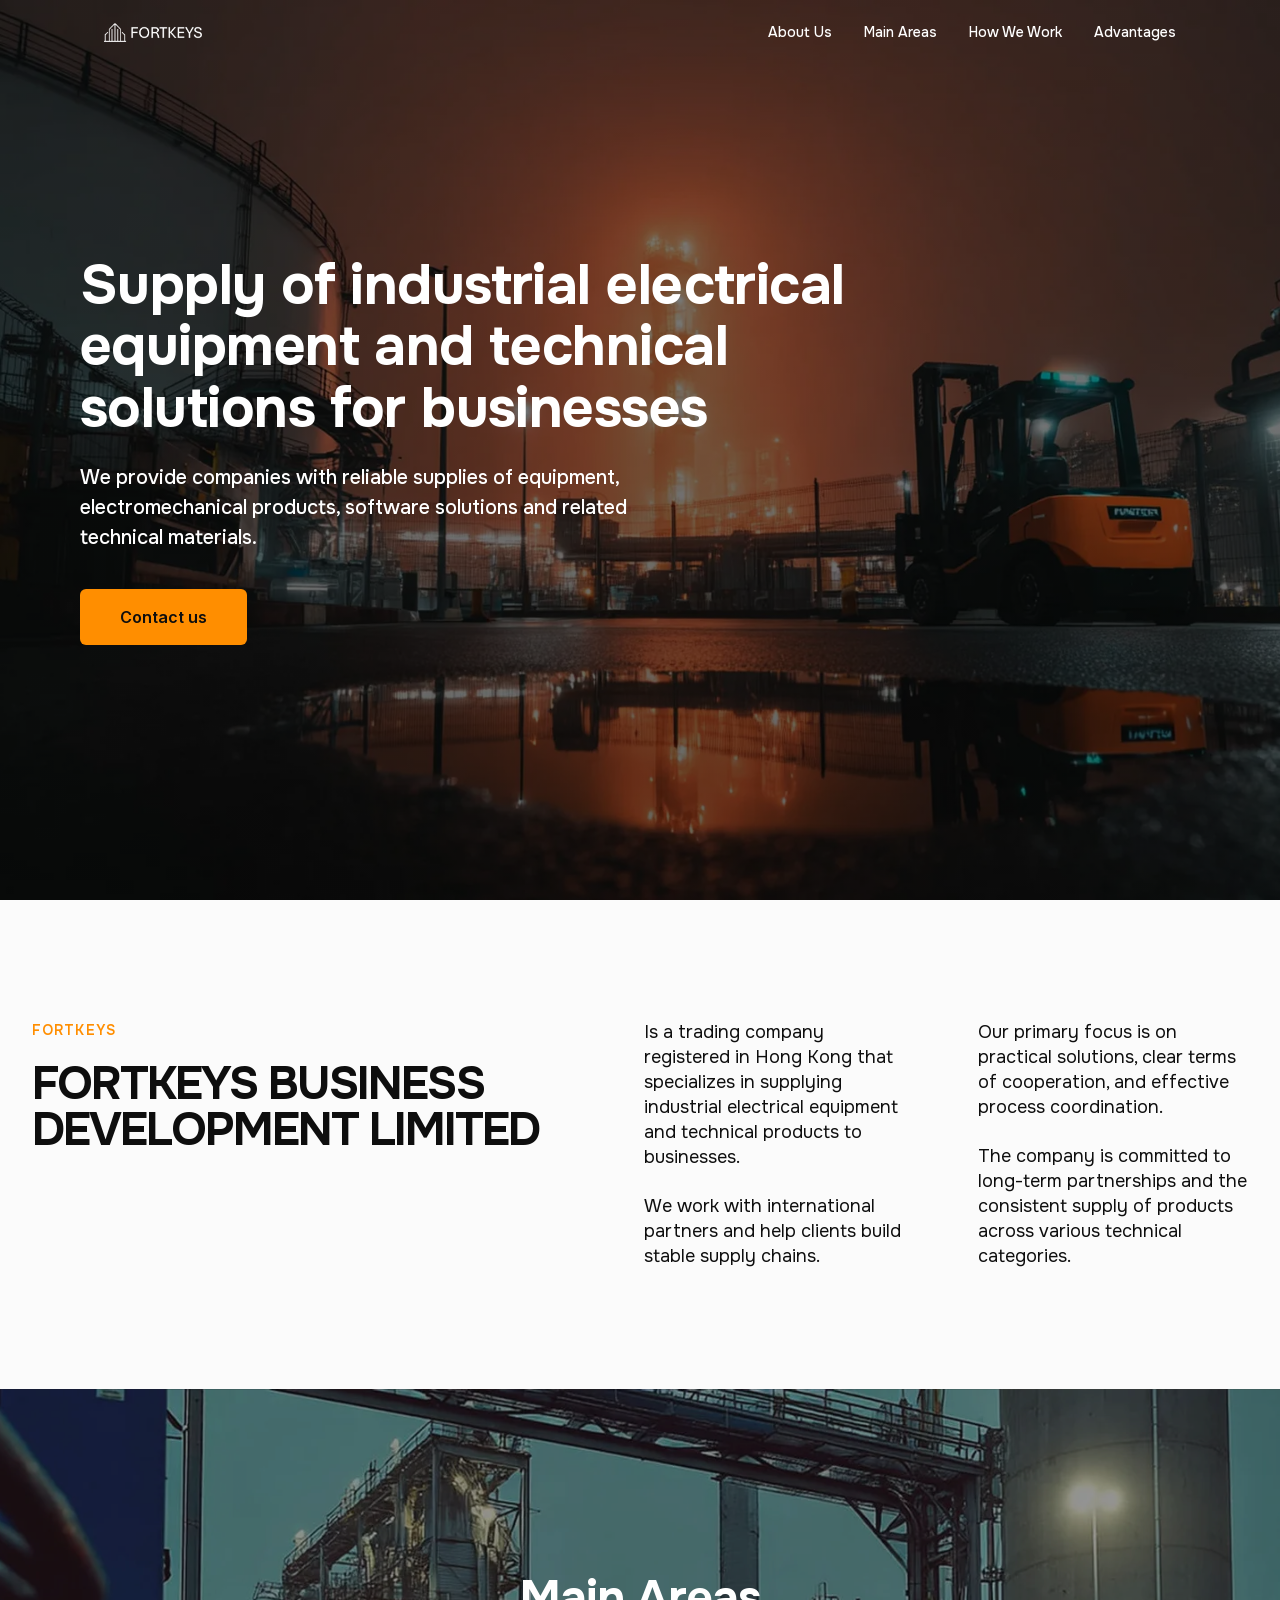
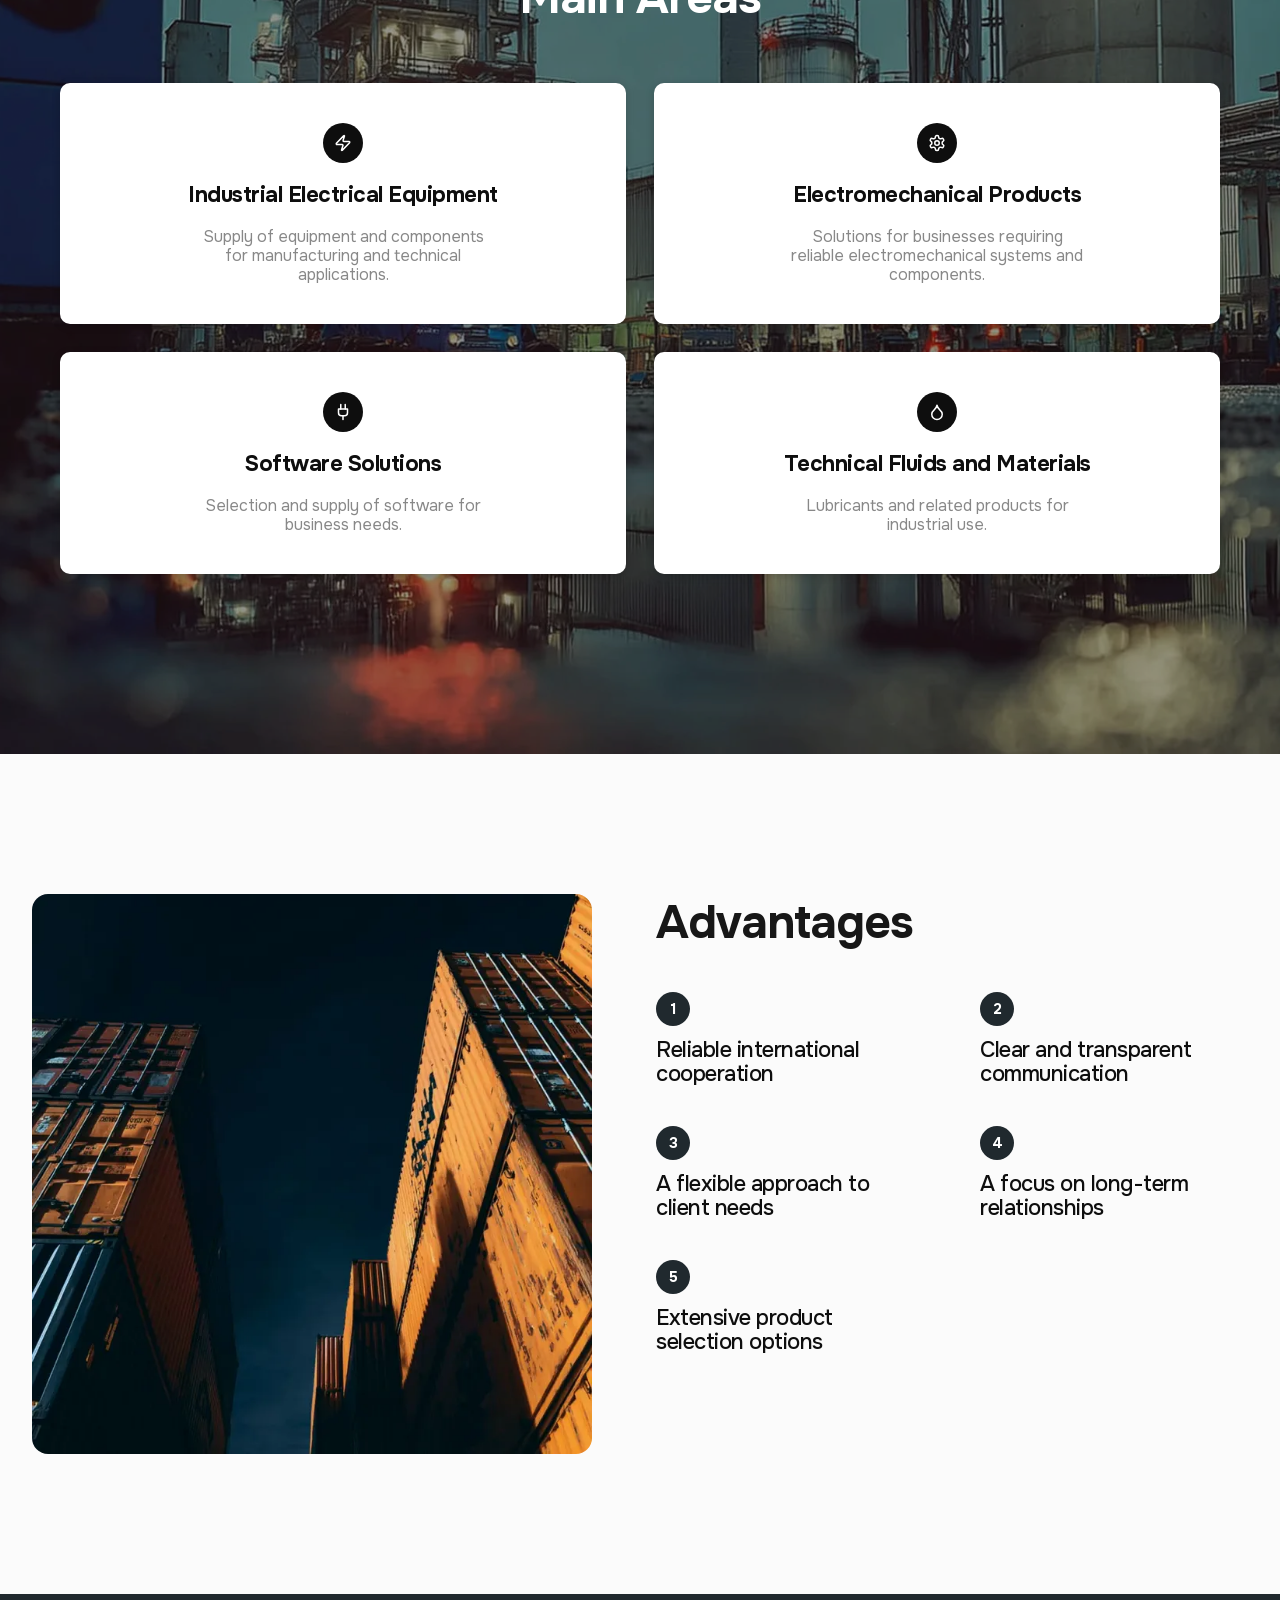
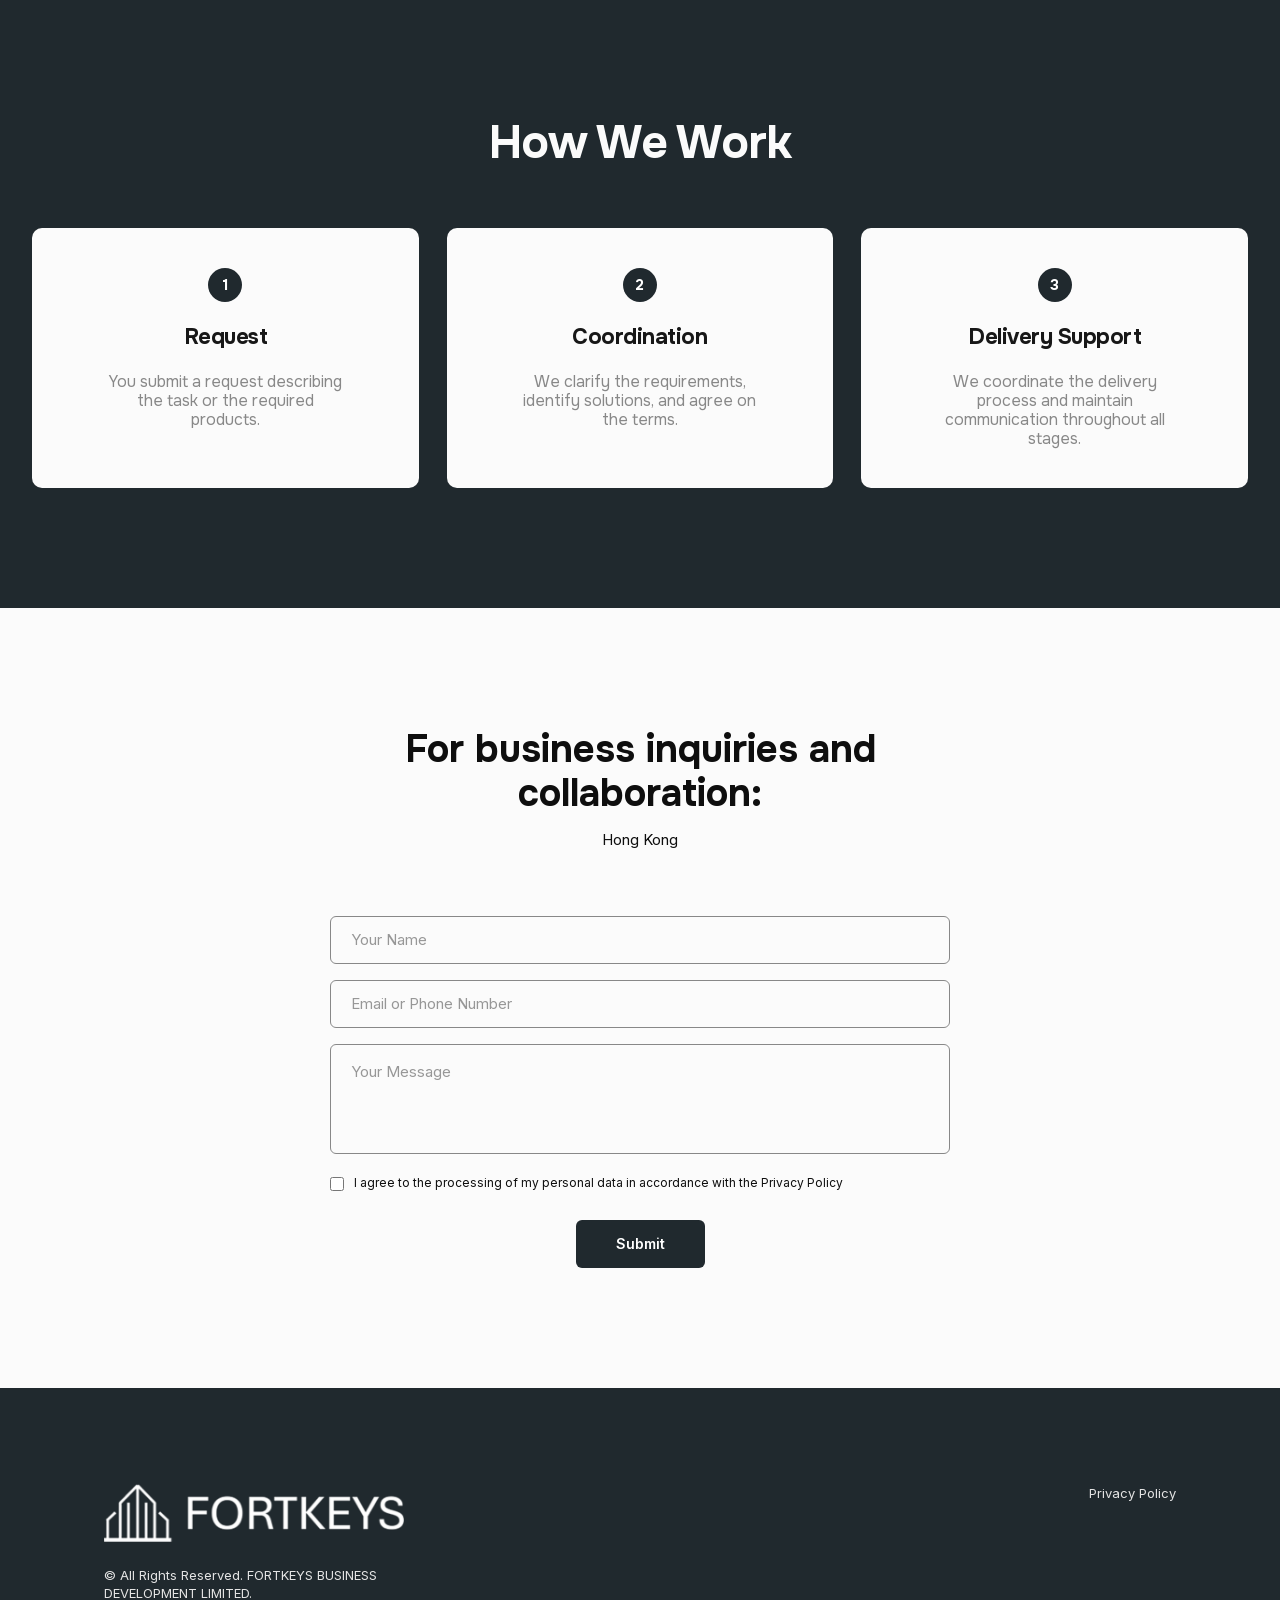
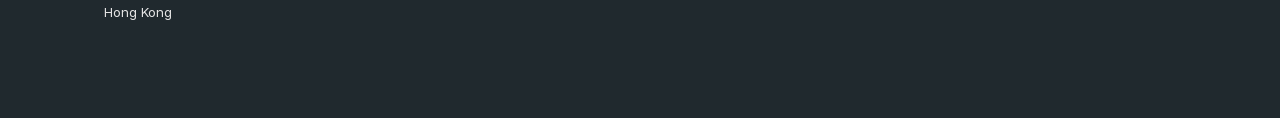
<file: index.html>
<!DOCTYPE html><!--k46EV4mKhEClAGjHJ2_jH--><html lang="en" class="__variable_408a5f __variable_69d019"><head><meta charSet="utf-8"/><meta name="viewport" content="width=device-width, initial-scale=1"/><link rel="preload" href="/_next/static/media/cd87a8f174d93ac6-s.p.woff2" as="font" crossorigin="" type="font/woff2"/><link rel="preload" href="/_next/static/media/e4af272ccee01ff0-s.p.woff2" as="font" crossorigin="" type="font/woff2"/><link rel="preload" as="image" href="/logo.png"/><link rel="stylesheet" href="/_next/static/css/f9e82d89164182fb.css" data-precedence="next"/><link rel="stylesheet" href="/_next/static/css/ad086c4b7c8f0eca.css" data-precedence="next"/><link rel="preload" as="script" fetchPriority="low" href="/_next/static/chunks/webpack-4d6fa60544bcae17.js"/><script src="/_next/static/chunks/4bd1b696-c023c6e3521b1417.js" async=""></script><script src="/_next/static/chunks/255-aaafc19c72668c72.js" async=""></script><script src="/_next/static/chunks/main-app-cb3a425c8bc575d2.js" async=""></script><script src="/_next/static/chunks/170-f55b01733a3055c2.js" async=""></script><script src="/_next/static/chunks/app/page-752484628b76f70b.js" async=""></script><meta name="next-size-adjust" content=""/><meta name="theme-color" content="#0e0e0e"/><title>FORTKEYS BUSINESS DEVELOPMENT LIMITED — Industrial Electrical Equipment Trading</title><meta name="description" content="Hong Kong-based trading company supplying industrial electrical equipment, electromechanical products, software solutions, and technical materials to businesses worldwide."/><link rel="canonical" href="https://fortkeys.hk"/><meta property="og:title" content="FORTKEYS BUSINESS DEVELOPMENT LIMITED — Industrial Electrical Equipment Trading"/><meta property="og:description" content="Hong Kong-based trading company supplying industrial electrical equipment, electromechanical products, software solutions, and technical materials to businesses worldwide."/><meta property="og:url" content="https://fortkeys.hk"/><meta property="og:image" content="https://fortkeys.hk/og.jpg"/><meta property="og:type" content="website"/><meta name="twitter:card" content="summary_large_image"/><meta name="twitter:title" content="FORTKEYS BUSINESS DEVELOPMENT LIMITED — Industrial Electrical Equipment Trading"/><meta name="twitter:description" content="Hong Kong-based trading company supplying industrial electrical equipment, electromechanical products, software solutions, and technical materials to businesses worldwide."/><meta name="twitter:image" content="https://fortkeys.hk/og.jpg"/><link rel="icon" href="/favicon.ico" sizes="any"/><link rel="icon" href="/icon.png" type="image/png" sizes="32x32"/><link rel="apple-touch-icon" href="/apple-touch-icon.png" sizes="180x180"/><script src="/_next/static/chunks/polyfills-42372ed130431b0a.js" noModule=""></script></head><body class="font-body antialiased"><div hidden=""><!--$--><!--/$--></div><header class="fixed top-0 left-0 z-50 w-full transition-all duration-200 ease-out bg-transparent"><nav class="mx-auto flex h-16 max-w-[1200px] items-center justify-between px-5 md:px-16"><a class="flex items-center" aria-label="FORTKEYS" href="/"><img alt="FORTKEYS" width="321" height="62" decoding="async" data-nimg="1" class="h-[19px] w-auto" style="color:transparent" src="/logo.png"/></a><div class="hidden items-center gap-8 md:flex"><a class="font-heading text-[14px] font-medium text-ink-light transition-colors hover:text-cta" href="#about">About Us</a><a class="font-heading text-[14px] font-medium text-ink-light transition-colors hover:text-cta" href="#services">Main Areas</a><a class="font-heading text-[14px] font-medium text-ink-light transition-colors hover:text-cta" href="#how-we-work">How We Work</a><a class="font-heading text-[14px] font-medium text-ink-light transition-colors hover:text-cta" href="#why-us">Advantages</a></div><button class="-mr-3 rounded-lg p-3 text-ink-light transition-colors active:bg-white/5 md:hidden" aria-label="Open menu" aria-expanded="false" aria-controls="mobile-menu"><svg xmlns="http://www.w3.org/2000/svg" width="24" height="24" viewBox="0 0 24 24" fill="none" stroke="currentColor" stroke-width="2" stroke-linecap="round" stroke-linejoin="round" class="lucide lucide-menu" aria-hidden="true"><path d="M4 12h16"></path><path d="M4 18h16"></path><path d="M4 6h16"></path></svg></button></nav><div id="mobile-menu" aria-hidden="true" class="overflow-hidden bg-navy-950/95 backdrop-blur-[12px] transition-[max-height,opacity] duration-200 ease-out motion-reduce:transition-none md:hidden max-h-0 opacity-0"><div class="flex flex-col gap-1 px-5 pb-10 pt-2"><a tabindex="-1" class="-mx-2 block rounded-lg px-2 py-3 font-body text-[16px] font-medium text-ink-light transition-colors active:bg-white/5" href="#about">About Us</a><a tabindex="-1" class="-mx-2 block rounded-lg px-2 py-3 font-body text-[16px] font-medium text-ink-light transition-colors active:bg-white/5" href="#services">Main Areas</a><a tabindex="-1" class="-mx-2 block rounded-lg px-2 py-3 font-body text-[16px] font-medium text-ink-light transition-colors active:bg-white/5" href="#how-we-work">How We Work</a><a tabindex="-1" class="-mx-2 block rounded-lg px-2 py-3 font-body text-[16px] font-medium text-ink-light transition-colors active:bg-white/5" href="#why-us">Advantages</a><a tabindex="-1" class="mt-3 flex h-[52px] w-full items-center justify-center rounded-full bg-cta font-body text-[16px] font-semibold text-navy-950 transition-all duration-250 ease-out hover:bg-cta-hover active:scale-[0.98]" href="#contacts">Contact Us</a></div></div></header><main><section id="hero" class="relative flex min-h-svh items-center overflow-hidden bg-navy-950"><div aria-hidden="true" class="absolute inset-0 bg-cover bg-right md:bg-center md:bg-fixed" style="background-image:url(&#x27;/hero.webp&#x27;)"></div><div aria-hidden="true" class="absolute inset-0" style="background:linear-gradient(rgba(0,0,0,0.5), rgba(0,0,0,0.6))"></div><div class="relative z-10 mx-auto w-full max-w-[1200px] px-5 py-20 md:px-10 md:py-24"><div class="hero-animate flex max-w-[880px] flex-col gap-6"><h1 class="font-heading text-[32px] font-bold leading-[1.23] tracking-[-1px] text-ink-light md:text-[44px] md:leading-[1.1] md:tracking-[-0.01em] lg:text-[56px]">Supply of industrial electrical equipment and technical solutions for businesses</h1><p class="max-w-[620px] font-heading text-[16px] font-normal leading-[1.4] text-ink-light md:text-[20px] md:font-medium md:leading-[1.5]">We provide companies with reliable supplies of equipment, electromechanical products, software solutions and related technical materials.</p><div class="pt-3"><a class="inline-flex h-[56px] items-center justify-center rounded-md bg-cta px-10 font-body text-[16px] font-semibold text-ink transition-all duration-250 ease-out hover:scale-[1.02] hover:bg-cta-hover" href="#contacts">Contact us</a></div></div></div><a aria-label="Scroll to next section" aria-hidden="false" tabindex="0" class="absolute inset-x-0 bottom-6 mx-auto w-fit text-cta/70 transition-opacity duration-300 hover:text-cta md:hidden animate-scroll-hint" href="#services"><svg xmlns="http://www.w3.org/2000/svg" width="28" height="28" viewBox="0 0 24 24" fill="none" stroke="currentColor" stroke-width="1.5" stroke-linecap="round" stroke-linejoin="round" class="lucide lucide-chevron-down" aria-hidden="true"><path d="m6 9 6 6 6-6"></path></svg></a></section><div class="sr-hidden sr-mobile-on"><section id="about" class="scroll-mt-[48px] bg-surface-warm"><div class="mx-auto max-w-[1320px] px-5 py-14 md:px-8 md:py-[100px] xl:py-[120px]"><div class="grid grid-cols-1 gap-8 lg:grid-cols-[minmax(0,1fr)_270px_270px] lg:gap-16"><div class="flex flex-col gap-4 lg:gap-5"><p class="font-heading text-[14px] font-semibold uppercase tracking-[0.08em] text-cta">FORTKEYS</p><h2 class="font-heading text-[30px] font-bold leading-[30px] tracking-[-2px] text-ink md:text-[40px] md:leading-[1] lg:text-[46px]">FORTKEYS BUSINESS DEVELOPMENT LIMITED</h2></div><div class="flex flex-col gap-5 lg:gap-6"><p class="font-heading text-[15px] font-normal leading-[21px] text-ink md:text-[18px] md:leading-[25px]">Is a trading company registered in Hong Kong that specializes in supplying industrial electrical equipment and technical products to businesses.</p><p class="font-heading text-[15px] font-normal leading-[21px] text-ink md:text-[18px] md:leading-[25px]">We work with international partners and help clients build stable supply chains.</p></div><div class="flex flex-col gap-5 lg:gap-6"><p class="font-heading text-[15px] font-normal leading-[21px] text-ink md:text-[18px] md:leading-[25px]">Our primary focus is on practical solutions, clear terms of cooperation, and effective process coordination.</p><p class="font-heading text-[15px] font-normal leading-[21px] text-ink md:text-[18px] md:leading-[25px]">The company is committed to long-term partnerships and the consistent supply of products across various technical categories.</p></div></div></div></section></div><div class="sr-hidden"><section id="services" class="relative scroll-mt-[48px] overflow-hidden bg-navy-950"><div aria-hidden="true" class="absolute inset-0 bg-cover bg-center opacity-90" style="background-image:url(&#x27;/main-areas.webp&#x27;)"></div><div aria-hidden="true" class="absolute inset-0 bg-navy-950/30"></div><div class="relative z-10 mx-auto flex max-w-[1240px] flex-col gap-10 px-5 py-16 md:gap-14 md:px-10 md:py-[140px] xl:py-[180px]"><h2 class="text-center font-heading text-[30px] font-bold leading-[38px] tracking-[-1px] text-ink-light md:text-[42px] md:leading-[58px] lg:text-[46px]">Main Areas</h2><div class="grid grid-cols-1 gap-5 md:grid-cols-2 md:gap-7"><div class="flex h-full flex-col items-center gap-4 rounded-[10px] bg-surface-card p-[30px] text-center shadow-[0_2px_8px_rgba(0,0,0,0.18)] transition-all duration-300 ease-out hover:-translate-y-0.5 hover:shadow-[0_6px_16px_rgba(0,0,0,0.22)] md:gap-5 md:px-20 md:py-10"><span class="inline-flex h-10 w-10 items-center justify-center rounded-full bg-navy-950"><svg xmlns="http://www.w3.org/2000/svg" width="18" height="18" viewBox="0 0 24 24" fill="none" stroke="currentColor" stroke-width="2" stroke-linecap="round" stroke-linejoin="round" class="lucide lucide-zap text-ink-light" aria-hidden="true"><path d="M4 14a1 1 0 0 1-.78-1.63l9.9-10.2a.5.5 0 0 1 .86.46l-1.92 6.02A1 1 0 0 0 13 10h7a1 1 0 0 1 .78 1.63l-9.9 10.2a.5.5 0 0 1-.86-.46l1.92-6.02A1 1 0 0 0 11 14z"></path></svg></span><h3 class="font-heading text-[18px] font-bold leading-[20px] tracking-[-0.5px] text-ink md:text-[22px] md:leading-[1.1]">Industrial Electrical Equipment</h3><p class="max-w-[293px] font-heading text-[14px] font-normal leading-[17px] text-navy-400 md:max-w-[300px] md:text-[16px] md:leading-[19px]">Supply of equipment and components for manufacturing and technical applications.</p></div><div class="flex h-full flex-col items-center gap-4 rounded-[10px] bg-surface-card p-[30px] text-center shadow-[0_2px_8px_rgba(0,0,0,0.18)] transition-all duration-300 ease-out hover:-translate-y-0.5 hover:shadow-[0_6px_16px_rgba(0,0,0,0.22)] md:gap-5 md:px-20 md:py-10"><span class="inline-flex h-10 w-10 items-center justify-center rounded-full bg-navy-950"><svg xmlns="http://www.w3.org/2000/svg" width="18" height="18" viewBox="0 0 24 24" fill="none" stroke="currentColor" stroke-width="2" stroke-linecap="round" stroke-linejoin="round" class="lucide lucide-settings text-ink-light" aria-hidden="true"><path d="M12.22 2h-.44a2 2 0 0 0-2 2v.18a2 2 0 0 1-1 1.73l-.43.25a2 2 0 0 1-2 0l-.15-.08a2 2 0 0 0-2.73.73l-.22.38a2 2 0 0 0 .73 2.73l.15.1a2 2 0 0 1 1 1.72v.51a2 2 0 0 1-1 1.74l-.15.09a2 2 0 0 0-.73 2.73l.22.38a2 2 0 0 0 2.73.73l.15-.08a2 2 0 0 1 2 0l.43.25a2 2 0 0 1 1 1.73V20a2 2 0 0 0 2 2h.44a2 2 0 0 0 2-2v-.18a2 2 0 0 1 1-1.73l.43-.25a2 2 0 0 1 2 0l.15.08a2 2 0 0 0 2.73-.73l.22-.39a2 2 0 0 0-.73-2.73l-.15-.08a2 2 0 0 1-1-1.74v-.5a2 2 0 0 1 1-1.74l.15-.09a2 2 0 0 0 .73-2.73l-.22-.38a2 2 0 0 0-2.73-.73l-.15.08a2 2 0 0 1-2 0l-.43-.25a2 2 0 0 1-1-1.73V4a2 2 0 0 0-2-2z"></path><circle cx="12" cy="12" r="3"></circle></svg></span><h3 class="font-heading text-[18px] font-bold leading-[20px] tracking-[-0.5px] text-ink md:text-[22px] md:leading-[1.1]">Electromechanical Products</h3><p class="max-w-[293px] font-heading text-[14px] font-normal leading-[17px] text-navy-400 md:max-w-[300px] md:text-[16px] md:leading-[19px]">Solutions for businesses requiring reliable electromechanical systems and components.</p></div><div class="flex h-full flex-col items-center gap-4 rounded-[10px] bg-surface-card p-[30px] text-center shadow-[0_2px_8px_rgba(0,0,0,0.18)] transition-all duration-300 ease-out hover:-translate-y-0.5 hover:shadow-[0_6px_16px_rgba(0,0,0,0.22)] md:gap-5 md:px-20 md:py-10"><span class="inline-flex h-10 w-10 items-center justify-center rounded-full bg-navy-950"><svg xmlns="http://www.w3.org/2000/svg" width="18" height="18" viewBox="0 0 24 24" fill="none" stroke="currentColor" stroke-width="2" stroke-linecap="round" stroke-linejoin="round" class="lucide lucide-plug text-ink-light" aria-hidden="true"><path d="M12 22v-5"></path><path d="M9 8V2"></path><path d="M15 8V2"></path><path d="M18 8v5a4 4 0 0 1-4 4h-4a4 4 0 0 1-4-4V8Z"></path></svg></span><h3 class="font-heading text-[18px] font-bold leading-[20px] tracking-[-0.5px] text-ink md:text-[22px] md:leading-[1.1]">Software Solutions</h3><p class="max-w-[293px] font-heading text-[14px] font-normal leading-[17px] text-navy-400 md:max-w-[300px] md:text-[16px] md:leading-[19px]">Selection and supply of software for business needs.</p></div><div class="flex h-full flex-col items-center gap-4 rounded-[10px] bg-surface-card p-[30px] text-center shadow-[0_2px_8px_rgba(0,0,0,0.18)] transition-all duration-300 ease-out hover:-translate-y-0.5 hover:shadow-[0_6px_16px_rgba(0,0,0,0.22)] md:gap-5 md:px-20 md:py-10"><span class="inline-flex h-10 w-10 items-center justify-center rounded-full bg-navy-950"><svg xmlns="http://www.w3.org/2000/svg" width="18" height="18" viewBox="0 0 24 24" fill="none" stroke="currentColor" stroke-width="2" stroke-linecap="round" stroke-linejoin="round" class="lucide lucide-droplet text-ink-light" aria-hidden="true"><path d="M12 22a7 7 0 0 0 7-7c0-2-1-3.9-3-5.5s-3.5-4-4-6.5c-.5 2.5-2 4.9-4 6.5C6 11.1 5 13 5 15a7 7 0 0 0 7 7z"></path></svg></span><h3 class="font-heading text-[18px] font-bold leading-[20px] tracking-[-0.5px] text-ink md:text-[22px] md:leading-[1.1]">Technical Fluids and Materials</h3><p class="max-w-[293px] font-heading text-[14px] font-normal leading-[17px] text-navy-400 md:max-w-[300px] md:text-[16px] md:leading-[19px]">Lubricants and related products for industrial use.</p></div></div></div></section></div><div class="sr-hidden"><section id="why-us" class="scroll-mt-[48px] bg-surface-warm"><div class="mx-auto max-w-[1320px] py-0 md:max-w-[1320px] md:px-8 md:py-[100px] xl:py-[140px]"><div class="grid grid-cols-1 gap-6 lg:grid-cols-[560px_minmax(0,1fr)] lg:gap-16"><div aria-hidden="true" class="order-2 block aspect-square w-full bg-cover bg-center lg:order-1 lg:w-[560px] lg:rounded-2xl" style="background-image:url(&#x27;/advantages.webp&#x27;)"></div><div class="order-1 flex flex-col gap-8 px-5 pt-12 md:gap-10 md:px-0 md:pt-0 lg:order-2"><h2 class="font-heading text-[30px] font-bold leading-[38px] tracking-[-1px] text-ink-strong md:text-[42px] md:leading-[58px] lg:text-[46px]">Advantages</h2><div class="grid grid-cols-2 gap-x-6 gap-y-7 md:gap-x-14 md:gap-y-10"><div class="flex flex-col gap-3"><span class="inline-flex h-[34px] w-[34px] items-center justify-center rounded-full bg-navy-800 font-heading text-[15px] font-bold text-ink-light">1</span><h3 class="font-heading text-[16px] font-medium leading-[18px] tracking-[-0.5px] text-ink md:max-w-[260px] md:text-[22px] md:leading-[24px]">Reliable international cooperation</h3></div><div class="flex flex-col gap-3"><span class="inline-flex h-[34px] w-[34px] items-center justify-center rounded-full bg-navy-800 font-heading text-[15px] font-bold text-ink-light">2</span><h3 class="font-heading text-[16px] font-medium leading-[18px] tracking-[-0.5px] text-ink md:max-w-[260px] md:text-[22px] md:leading-[24px]">Clear and transparent communication</h3></div><div class="flex flex-col gap-3"><span class="inline-flex h-[34px] w-[34px] items-center justify-center rounded-full bg-navy-800 font-heading text-[15px] font-bold text-ink-light">3</span><h3 class="font-heading text-[16px] font-medium leading-[18px] tracking-[-0.5px] text-ink md:max-w-[260px] md:text-[22px] md:leading-[24px]">A flexible approach to client needs</h3></div><div class="flex flex-col gap-3"><span class="inline-flex h-[34px] w-[34px] items-center justify-center rounded-full bg-navy-800 font-heading text-[15px] font-bold text-ink-light">4</span><h3 class="font-heading text-[16px] font-medium leading-[18px] tracking-[-0.5px] text-ink md:max-w-[260px] md:text-[22px] md:leading-[24px]">A focus on long-term relationships</h3></div><div class="flex flex-col gap-3"><span class="inline-flex h-[34px] w-[34px] items-center justify-center rounded-full bg-navy-800 font-heading text-[15px] font-bold text-ink-light">5</span><h3 class="font-heading text-[16px] font-medium leading-[18px] tracking-[-0.5px] text-ink md:max-w-[260px] md:text-[22px] md:leading-[24px]">Extensive product selection options</h3></div></div></div></div></div></section></div><div class="sr-hidden"><section id="how-we-work" class="scroll-mt-[48px] bg-navy-800"><div class="mx-auto max-w-[1320px] px-[10px] py-12 md:px-8 md:py-[100px] xl:py-[120px]"><h2 class="text-left font-heading text-[30px] font-bold leading-[38px] tracking-[-1px] text-surface-warm md:text-center md:text-[42px] md:leading-[58px] lg:text-[46px]">How We Work</h2><div class="mt-8 grid grid-cols-1 justify-items-center gap-[10px] md:mt-14 md:grid-cols-3 md:justify-items-stretch md:gap-7"><div class="flex w-[300px] flex-col items-center gap-3 rounded-[10px] bg-surface-warm p-[30px] text-center md:w-auto md:gap-5 md:px-[70px] md:py-10"><span class="inline-flex h-[34px] w-[34px] items-center justify-center rounded-full bg-navy-800 font-heading text-[15px] font-bold text-ink-light">1</span><h3 class="font-heading text-[18px] font-bold leading-[24px] tracking-[-0.5px] text-ink-strong md:text-[22px] md:leading-[30px]">Request</h3><p class="max-w-[220px] font-heading text-[14px] font-normal leading-[17px] text-navy-400 md:max-w-[233px] md:text-[16px] md:leading-[19px]">You submit a request describing the task or the required products.</p></div><div class="flex w-[300px] flex-col items-center gap-3 rounded-[10px] bg-surface-warm p-[30px] text-center md:w-auto md:gap-5 md:px-[70px] md:py-10"><span class="inline-flex h-[34px] w-[34px] items-center justify-center rounded-full bg-navy-800 font-heading text-[15px] font-bold text-ink-light">2</span><h3 class="font-heading text-[18px] font-bold leading-[24px] tracking-[-0.5px] text-ink-strong md:text-[22px] md:leading-[30px]">Coordination</h3><p class="max-w-[220px] font-heading text-[14px] font-normal leading-[17px] text-navy-400 md:max-w-[233px] md:text-[16px] md:leading-[19px]">We clarify the requirements, identify solutions, and agree on the terms.</p></div><div class="flex w-[300px] flex-col items-center gap-3 rounded-[10px] bg-surface-warm p-[30px] text-center md:w-auto md:gap-5 md:px-[70px] md:py-10"><span class="inline-flex h-[34px] w-[34px] items-center justify-center rounded-full bg-navy-800 font-heading text-[15px] font-bold text-ink-light">3</span><h3 class="font-heading text-[18px] font-bold leading-[24px] tracking-[-0.5px] text-ink-strong md:text-[22px] md:leading-[30px]">Delivery Support</h3><p class="max-w-[220px] font-heading text-[14px] font-normal leading-[17px] text-navy-400 md:max-w-[233px] md:text-[16px] md:leading-[19px]">We coordinate the delivery process and maintain communication throughout all stages.</p></div></div></div></section></div><div class="sr-hidden"><section id="contacts" class="scroll-mt-[48px] bg-surface-warm"><div class="mx-auto flex max-w-[1200px] flex-col gap-12 px-5 py-20 md:gap-10 md:px-16 md:py-[80px] xl:gap-12 xl:py-[120px]"><div class="flex flex-col items-center gap-3 text-center"><h2 class="max-w-[335px] font-heading text-[30px] font-bold leading-[36.9px] tracking-[-1px] text-black md:max-w-[520px] md:text-[34px] md:leading-[1.15] md:tracking-normal md:text-ink lg:text-[38px]">For business inquiries and collaboration:</h2><p class="font-body text-[16px] leading-[1.6] text-black md:text-[15px] md:text-ink">Hong Kong</p></div><div class="mx-auto w-full max-w-[620px] pt-4"><form noValidate="" class="flex flex-col gap-4"><input type="hidden" name="access_key" value="37a68f80-ef0d-48aa-b9e3-3c235844a9ee"/><input type="hidden" name="subject" value="New inquiry from the FORTKEYS website"/><input type="checkbox" class="hidden" tabindex="-1" autoComplete="off" aria-hidden="true" name="botcheck"/><div class="flex flex-col"><input id="name" type="text" aria-label="Your Name" placeholder="Your Name" required="" class="w-full rounded-[3px] border bg-transparent px-5 font-body text-[16px] text-ink placeholder:text-ink-faint focus:outline-none md:rounded-md md:px-5 md:text-[15px] border-navy-400 focus:border-ink/40 h-[60px] md:h-12" name="name"/></div><div class="flex flex-col"><input id="contact" type="text" aria-label="Email or Phone Number" placeholder="Email or Phone Number" required="" class="w-full rounded-[3px] border bg-transparent px-5 font-body text-[16px] text-ink placeholder:text-ink-faint focus:outline-none md:rounded-md md:px-5 md:text-[15px] border-navy-400 focus:border-ink/40 h-[60px] md:h-12" name="contact"/></div><div class="flex flex-col"><textarea id="message" name="message" aria-label="Your Message" placeholder="Your Message" rows="4" class="w-full rounded-[3px] border bg-transparent px-5 font-body text-[16px] text-ink placeholder:text-ink-faint focus:outline-none md:rounded-md md:px-5 md:text-[15px] border-navy-400 focus:border-ink/40 h-[120px] resize-none py-4 md:h-[110px]"></textarea></div><div class="flex flex-col"><label class="flex items-start gap-2.5 pt-1 text-left"><input type="checkbox" required="" class="mt-[3px] h-[14px] w-[14px] accent-ink" name="agree"/><span class="font-body text-[12px] leading-[1.5] text-ink">I agree to the processing of my personal data in accordance with the Privacy Policy</span></label></div><div class="flex justify-center pt-3"><button type="submit" class="inline-flex h-[60px] w-full items-center justify-center rounded-[3px] bg-navy-800 px-10 font-body text-[16px] font-semibold text-ink-light transition-colors hover:opacity-90 md:h-12 md:w-auto md:rounded-md md:text-[14px]">Submit</button></div></form></div></div></section></div></main><footer class="bg-navy-800"><div class="mx-auto flex max-w-[1200px] flex-col items-center gap-6 px-5 py-12 text-center md:flex-row md:items-start md:justify-between md:gap-12 md:px-16 md:py-24 md:text-left"><div class="flex flex-col items-center gap-5 md:items-start md:gap-6"><img alt="FORTKEYS" loading="lazy" width="321" height="62" decoding="async" data-nimg="1" class="h-[58px] w-auto" style="color:transparent" src="/logo.png"/><p class="max-w-[335px] whitespace-pre-line font-body text-[12px] text-surface-warm md:text-[13px] md:text-ink-light-muted" style="line-height:18.6px">© All Rights Reserved. FORTKEYS BUSINESS DEVELOPMENT LIMITED.
Hong Kong</p></div><div class="flex flex-col items-center gap-2 md:items-end md:gap-3"><span class="font-body text-[12px] text-surface-warm md:text-[13px] md:text-ink-light-muted">Privacy Policy</span></div></div></footer><!--$--><!--/$--><script src="/_next/static/chunks/webpack-4d6fa60544bcae17.js" id="_R_" async=""></script><script>(self.__next_f=self.__next_f||[]).push([0])</script><script>self.__next_f.push([1,"1:\"$Sreact.fragment\"\n2:I[9766,[],\"\"]\n3:I[8924,[],\"\"]\n4:I[1149,[\"170\",\"static/chunks/170-f55b01733a3055c2.js\",\"974\",\"static/chunks/app/page-752484628b76f70b.js\"],\"NavBar\"]\n5:I[2619,[\"170\",\"static/chunks/170-f55b01733a3055c2.js\",\"974\",\"static/chunks/app/page-752484628b76f70b.js\"],\"\"]\n6:I[8854,[\"170\",\"static/chunks/170-f55b01733a3055c2.js\",\"974\",\"static/chunks/app/page-752484628b76f70b.js\"],\"HeroScrollHint\"]\n7:I[6985,[\"170\",\"static/chunks/170-f55b01733a3055c2.js\",\"974\",\"static/chunks/app/page-752484628b76f70b.js\"],\"ScrollReveal\"]\n12:I[7150,[],\"\"]\n:HL[\"/_next/static/media/cd87a8f174d93ac6-s.p.woff2\",\"font\",{\"crossOrigin\":\"\",\"type\":\"font/woff2\"}]\n:HL[\"/_next/static/media/e4af272ccee01ff0-s.p.woff2\",\"font\",{\"crossOrigin\":\"\",\"type\":\"font/woff2\"}]\n:HL[\"/_next/static/css/f9e82d89164182fb.css\",\"style\"]\n:HL[\"/_next/static/css/ad086c4b7c8f0eca.css\",\"style\"]\n"])</script><script>self.__next_f.push([1,"0:{\"P\":null,\"b\":\"k46EV4mKhEClAGjHJ2_jH\",\"p\":\"\",\"c\":[\"\",\"\"],\"i\":false,\"f\":[[[\"\",{\"children\":[\"__PAGE__\",{}]},\"$undefined\",\"$undefined\",true],[\"\",[\"$\",\"$1\",\"c\",{\"children\":[[[\"$\",\"link\",\"0\",{\"rel\":\"stylesheet\",\"href\":\"/_next/static/css/f9e82d89164182fb.css\",\"precedence\":\"next\",\"crossOrigin\":\"$undefined\",\"nonce\":\"$undefined\"}],[\"$\",\"link\",\"1\",{\"rel\":\"stylesheet\",\"href\":\"/_next/static/css/ad086c4b7c8f0eca.css\",\"precedence\":\"next\",\"crossOrigin\":\"$undefined\",\"nonce\":\"$undefined\"}]],[\"$\",\"html\",null,{\"lang\":\"en\",\"className\":\"__variable_408a5f __variable_69d019\",\"children\":[\"$\",\"body\",null,{\"className\":\"font-body antialiased\",\"children\":[\"$\",\"$L2\",null,{\"parallelRouterKey\":\"children\",\"error\":\"$undefined\",\"errorStyles\":\"$undefined\",\"errorScripts\":\"$undefined\",\"template\":[\"$\",\"$L3\",null,{}],\"templateStyles\":\"$undefined\",\"templateScripts\":\"$undefined\",\"notFound\":[[[\"$\",\"title\",null,{\"children\":\"404: This page could not be found.\"}],[\"$\",\"div\",null,{\"style\":{\"fontFamily\":\"system-ui,\\\"Segoe UI\\\",Roboto,Helvetica,Arial,sans-serif,\\\"Apple Color Emoji\\\",\\\"Segoe UI Emoji\\\"\",\"height\":\"100vh\",\"textAlign\":\"center\",\"display\":\"flex\",\"flexDirection\":\"column\",\"alignItems\":\"center\",\"justifyContent\":\"center\"},\"children\":[\"$\",\"div\",null,{\"children\":[[\"$\",\"style\",null,{\"dangerouslySetInnerHTML\":{\"__html\":\"body{color:#000;background:#fff;margin:0}.next-error-h1{border-right:1px solid rgba(0,0,0,.3)}@media (prefers-color-scheme:dark){body{color:#fff;background:#000}.next-error-h1{border-right:1px solid rgba(255,255,255,.3)}}\"}}],[\"$\",\"h1\",null,{\"className\":\"next-error-h1\",\"style\":{\"display\":\"inline-block\",\"margin\":\"0 20px 0 0\",\"padding\":\"0 23px 0 0\",\"fontSize\":24,\"fontWeight\":500,\"verticalAlign\":\"top\",\"lineHeight\":\"49px\"},\"children\":404}],[\"$\",\"div\",null,{\"style\":{\"display\":\"inline-block\"},\"children\":[\"$\",\"h2\",null,{\"style\":{\"fontSize\":14,\"fontWeight\":400,\"lineHeight\":\"49px\",\"margin\":0},\"children\":\"This page could not be found.\"}]}]]}]}]],[]],\"forbidden\":\"$undefined\",\"unauthorized\":\"$undefined\"}]}]}]]}],{\"children\":[\"__PAGE__\",[\"$\",\"$1\",\"c\",{\"children\":[[[\"$\",\"$L4\",null,{\"brand\":\"FORTKEYS\",\"logoSrc\":\"/logo.png\",\"links\":[{\"label\":\"About Us\",\"href\":\"#about\"},{\"label\":\"Main Areas\",\"href\":\"#services\"},{\"label\":\"How We Work\",\"href\":\"#how-we-work\"},{\"label\":\"Advantages\",\"href\":\"#why-us\"}],\"ctaLabel\":\"Contact Us\",\"ctaHref\":\"#contacts\"}],[\"$\",\"main\",null,{\"children\":[[\"$\",\"section\",null,{\"id\":\"hero\",\"className\":\"relative flex min-h-svh items-center overflow-hidden bg-navy-950\",\"children\":[[\"$\",\"div\",null,{\"aria-hidden\":true,\"className\":\"absolute inset-0 bg-cover bg-right md:bg-center md:bg-fixed\",\"style\":{\"backgroundImage\":\"url('/hero.webp')\"}}],[\"$\",\"div\",null,{\"aria-hidden\":true,\"className\":\"absolute inset-0\",\"style\":{\"background\":\"linear-gradient(rgba(0,0,0,0.5), rgba(0,0,0,0.6))\"}}],[\"$\",\"div\",null,{\"className\":\"relative z-10 mx-auto w-full max-w-[1200px] px-5 py-20 md:px-10 md:py-24\",\"children\":[\"$\",\"div\",null,{\"className\":\"hero-animate flex max-w-[880px] flex-col gap-6\",\"children\":[[\"$\",\"h1\",null,{\"className\":\"font-heading text-[32px] font-bold leading-[1.23] tracking-[-1px] text-ink-light md:text-[44px] md:leading-[1.1] md:tracking-[-0.01em] lg:text-[56px]\",\"children\":\"Supply of industrial electrical equipment and technical solutions for businesses\"}],[\"$\",\"p\",null,{\"className\":\"max-w-[620px] font-heading text-[16px] font-normal leading-[1.4] text-ink-light md:text-[20px] md:font-medium md:leading-[1.5]\",\"children\":\"We provide companies with reliable supplies of equipment, electromechanical products, software solutions and related technical materials.\"}],[\"$\",\"div\",null,{\"className\":\"pt-3\",\"children\":[\"$\",\"$L5\",null,{\"href\":\"#contacts\",\"className\":\"inline-flex h-[56px] items-center justify-center rounded-md bg-cta px-10 font-body text-[16px] font-semibold text-ink transition-all duration-250 ease-out hover:scale-[1.02] hover:bg-cta-hover\",\"children\":\"Contact us\"}]}]]}]}],[\"$\",\"$L6\",null,{}]]}],[\"$\",\"$L7\",null,{\"className\":\"sr-mobile-on\",\"children\":[\"$\",\"section\",null,{\"id\":\"about\",\"className\":\"scroll-mt-[48px] bg-surface-warm\",\"children\":[\"$\",\"div\",null,{\"className\":\"mx-auto max-w-[1320px] px-5 py-14 md:px-8 md:py-[100px] xl:py-[120px]\",\"children\":[\"$\",\"div\",null,{\"className\":\"grid grid-cols-1 gap-8 lg:grid-cols-[minmax(0,1fr)_270px_270px] lg:gap-16\",\"children\":[[\"$\",\"div\",null,{\"className\":\"flex flex-col gap-4 lg:gap-5\",\"children\":[[\"$\",\"p\",null,{\"className\":\"font-heading text-[14px] font-semibold uppercase tracking-[0.08em] text-cta\",\"children\":\"FORTKEYS\"}],\"$L8\"]}],\"$L9\",\"$La\"]}]}]}]}],\"$Lb\",\"$Lc\",\"$Ld\",\"$Le\"]}],\"$Lf\"],null,\"$L10\"]}],{},null,false]},null,false],\"$L11\",false]],\"m\":\"$undefined\",\"G\":[\"$12\",[]],\"s\":false,\"S\":true}\n"])</script><script>self.__next_f.push([1,"16:I[6986,[\"170\",\"static/chunks/170-f55b01733a3055c2.js\",\"974\",\"static/chunks/app/page-752484628b76f70b.js\"],\"ContactsSection\"]\n17:I[1356,[\"170\",\"static/chunks/170-f55b01733a3055c2.js\",\"974\",\"static/chunks/app/page-752484628b76f70b.js\"],\"Image\"]\n18:I[4431,[],\"OutletBoundary\"]\n1a:I[5278,[],\"AsyncMetadataOutlet\"]\n1c:I[4431,[],\"ViewportBoundary\"]\n1e:I[4431,[],\"MetadataBoundary\"]\n1f:\"$Sreact.suspense\"\n8:[\"$\",\"h2\",null,{\"className\":\"font-heading text-[30px] font-bold leading-[30px] tracking-[-2px] text-ink md:text-[40px] md:leading-[1] lg:text-[46px]\",\"children\":\"FORTKEYS BUSINESS DEVELOPMENT LIMITED\"}]\n9:[\"$\",\"div\",null,{\"className\":\"flex flex-col gap-5 lg:gap-6\",\"children\":[[\"$\",\"p\",\"0\",{\"className\":\"font-heading text-[15px] font-normal leading-[21px] text-ink md:text-[18px] md:leading-[25px]\",\"children\":\"Is a trading company registered in Hong Kong that specializes in supplying industrial electrical equipment and technical products to businesses.\"}],[\"$\",\"p\",\"1\",{\"className\":\"font-heading text-[15px] font-normal leading-[21px] text-ink md:text-[18px] md:leading-[25px]\",\"children\":\"We work with international partners and help clients build stable supply chains.\"}]]}]\na:[\"$\",\"div\",null,{\"className\":\"flex flex-col gap-5 lg:gap-6\",\"children\":[[\"$\",\"p\",\"0\",{\"className\":\"font-heading text-[15px] font-normal leading-[21px] text-ink md:text-[18px] md:leading-[25px]\",\"children\":\"Our primary focus is on practical solutions, clear terms of cooperation, and effective process coordination.\"}],[\"$\",\"p\",\"1\",{\"className\":\"font-heading text-[15px] font-normal leading-[21px] text-ink md:text-[18px] md:leading-[25px]\",\"children\":\"The company is committed to long-term partnerships and the consistent supply of products across various technical categories.\"}]]}]\n"])</script><script>self.__next_f.push([1,"b:[\"$\",\"$L7\",null,{\"children\":[\"$\",\"section\",null,{\"id\":\"services\",\"className\":\"relative scroll-mt-[48px] overflow-hidden bg-navy-950\",\"children\":[[\"$\",\"div\",null,{\"aria-hidden\":true,\"className\":\"absolute inset-0 bg-cover bg-center opacity-90\",\"style\":{\"backgroundImage\":\"url('/main-areas.webp')\"}}],[\"$\",\"div\",null,{\"aria-hidden\":true,\"className\":\"absolute inset-0 bg-navy-950/30\"}],[\"$\",\"div\",null,{\"className\":\"relative z-10 mx-auto flex max-w-[1240px] flex-col gap-10 px-5 py-16 md:gap-14 md:px-10 md:py-[140px] xl:py-[180px]\",\"children\":[[\"$\",\"h2\",null,{\"className\":\"text-center font-heading text-[30px] font-bold leading-[38px] tracking-[-1px] text-ink-light md:text-[42px] md:leading-[58px] lg:text-[46px]\",\"children\":\"Main Areas\"}],[\"$\",\"div\",null,{\"className\":\"grid grid-cols-1 gap-5 md:grid-cols-2 md:gap-7\",\"children\":[[\"$\",\"div\",\"Industrial Electrical Equipment\",{\"className\":\"flex h-full flex-col items-center gap-4 rounded-[10px] bg-surface-card p-[30px] text-center shadow-[0_2px_8px_rgba(0,0,0,0.18)] transition-all duration-300 ease-out hover:-translate-y-0.5 hover:shadow-[0_6px_16px_rgba(0,0,0,0.22)] md:gap-5 md:px-20 md:py-10\",\"children\":[[\"$\",\"span\",null,{\"className\":\"inline-flex h-10 w-10 items-center justify-center rounded-full bg-navy-950\",\"children\":[\"$\",\"svg\",null,{\"ref\":\"$undefined\",\"xmlns\":\"http://www.w3.org/2000/svg\",\"width\":18,\"height\":18,\"viewBox\":\"0 0 24 24\",\"fill\":\"none\",\"stroke\":\"currentColor\",\"strokeWidth\":2,\"strokeLinecap\":\"round\",\"strokeLinejoin\":\"round\",\"className\":\"lucide lucide-zap text-ink-light\",\"aria-hidden\":\"true\",\"children\":[[\"$\",\"path\",\"1xq2db\",{\"d\":\"M4 14a1 1 0 0 1-.78-1.63l9.9-10.2a.5.5 0 0 1 .86.46l-1.92 6.02A1 1 0 0 0 13 10h7a1 1 0 0 1 .78 1.63l-9.9 10.2a.5.5 0 0 1-.86-.46l1.92-6.02A1 1 0 0 0 11 14z\"}],\"$undefined\"]}]}],[\"$\",\"h3\",null,{\"className\":\"font-heading text-[18px] font-bold leading-[20px] tracking-[-0.5px] text-ink md:text-[22px] md:leading-[1.1]\",\"children\":\"Industrial Electrical Equipment\"}],[\"$\",\"p\",null,{\"className\":\"max-w-[293px] font-heading text-[14px] font-normal leading-[17px] text-navy-400 md:max-w-[300px] md:text-[16px] md:leading-[19px]\",\"children\":\"Supply of equipment and components for manufacturing and technical applications.\"}]]}],[\"$\",\"div\",\"Electromechanical Products\",{\"className\":\"flex h-full flex-col items-center gap-4 rounded-[10px] bg-surface-card p-[30px] text-center shadow-[0_2px_8px_rgba(0,0,0,0.18)] transition-all duration-300 ease-out hover:-translate-y-0.5 hover:shadow-[0_6px_16px_rgba(0,0,0,0.22)] md:gap-5 md:px-20 md:py-10\",\"children\":[[\"$\",\"span\",null,{\"className\":\"inline-flex h-10 w-10 items-center justify-center rounded-full bg-navy-950\",\"children\":[\"$\",\"svg\",null,{\"ref\":\"$undefined\",\"xmlns\":\"http://www.w3.org/2000/svg\",\"width\":18,\"height\":18,\"viewBox\":\"0 0 24 24\",\"fill\":\"none\",\"stroke\":\"currentColor\",\"strokeWidth\":2,\"strokeLinecap\":\"round\",\"strokeLinejoin\":\"round\",\"className\":\"lucide lucide-settings text-ink-light\",\"aria-hidden\":\"true\",\"children\":[[\"$\",\"path\",\"1qme2f\",{\"d\":\"M12.22 2h-.44a2 2 0 0 0-2 2v.18a2 2 0 0 1-1 1.73l-.43.25a2 2 0 0 1-2 0l-.15-.08a2 2 0 0 0-2.73.73l-.22.38a2 2 0 0 0 .73 2.73l.15.1a2 2 0 0 1 1 1.72v.51a2 2 0 0 1-1 1.74l-.15.09a2 2 0 0 0-.73 2.73l.22.38a2 2 0 0 0 2.73.73l.15-.08a2 2 0 0 1 2 0l.43.25a2 2 0 0 1 1 1.73V20a2 2 0 0 0 2 2h.44a2 2 0 0 0 2-2v-.18a2 2 0 0 1 1-1.73l.43-.25a2 2 0 0 1 2 0l.15.08a2 2 0 0 0 2.73-.73l.22-.39a2 2 0 0 0-.73-2.73l-.15-.08a2 2 0 0 1-1-1.74v-.5a2 2 0 0 1 1-1.74l.15-.09a2 2 0 0 0 .73-2.73l-.22-.38a2 2 0 0 0-2.73-.73l-.15.08a2 2 0 0 1-2 0l-.43-.25a2 2 0 0 1-1-1.73V4a2 2 0 0 0-2-2z\"}],[\"$\",\"circle\",\"1v7zrd\",{\"cx\":\"12\",\"cy\":\"12\",\"r\":\"3\"}],\"$undefined\"]}]}],[\"$\",\"h3\",null,{\"className\":\"font-heading text-[18px] font-bold leading-[20px] tracking-[-0.5px] text-ink md:text-[22px] md:leading-[1.1]\",\"children\":\"Electromechanical Products\"}],\"$L13\"]}],\"$L14\",\"$L15\"]}]]}]]}]}]\n"])</script><script>self.__next_f.push([1,"c:[\"$\",\"$L7\",null,{\"children\":[\"$\",\"section\",null,{\"id\":\"why-us\",\"className\":\"scroll-mt-[48px] bg-surface-warm\",\"children\":[\"$\",\"div\",null,{\"className\":\"mx-auto max-w-[1320px] py-0 md:max-w-[1320px] md:px-8 md:py-[100px] xl:py-[140px]\",\"children\":[\"$\",\"div\",null,{\"className\":\"grid grid-cols-1 gap-6 lg:grid-cols-[560px_minmax(0,1fr)] lg:gap-16\",\"children\":[[\"$\",\"div\",null,{\"aria-hidden\":true,\"className\":\"order-2 block aspect-square w-full bg-cover bg-center lg:order-1 lg:w-[560px] lg:rounded-2xl\",\"style\":{\"backgroundImage\":\"url('/advantages.webp')\"}}],[\"$\",\"div\",null,{\"className\":\"order-1 flex flex-col gap-8 px-5 pt-12 md:gap-10 md:px-0 md:pt-0 lg:order-2\",\"children\":[[\"$\",\"h2\",null,{\"className\":\"font-heading text-[30px] font-bold leading-[38px] tracking-[-1px] text-ink-strong md:text-[42px] md:leading-[58px] lg:text-[46px]\",\"children\":\"Advantages\"}],[\"$\",\"div\",null,{\"className\":\"grid grid-cols-2 gap-x-6 gap-y-7 md:gap-x-14 md:gap-y-10\",\"children\":[[\"$\",\"div\",\"Reliable international cooperation\",{\"className\":\"flex flex-col gap-3\",\"children\":[[\"$\",\"span\",null,{\"className\":\"inline-flex h-[34px] w-[34px] items-center justify-center rounded-full bg-navy-800 font-heading text-[15px] font-bold text-ink-light\",\"children\":1}],[\"$\",\"h3\",null,{\"className\":\"font-heading text-[16px] font-medium leading-[18px] tracking-[-0.5px] text-ink md:max-w-[260px] md:text-[22px] md:leading-[24px]\",\"children\":\"Reliable international cooperation\"}]]}],[\"$\",\"div\",\"Clear and transparent communication\",{\"className\":\"flex flex-col gap-3\",\"children\":[[\"$\",\"span\",null,{\"className\":\"inline-flex h-[34px] w-[34px] items-center justify-center rounded-full bg-navy-800 font-heading text-[15px] font-bold text-ink-light\",\"children\":2}],[\"$\",\"h3\",null,{\"className\":\"font-heading text-[16px] font-medium leading-[18px] tracking-[-0.5px] text-ink md:max-w-[260px] md:text-[22px] md:leading-[24px]\",\"children\":\"Clear and transparent communication\"}]]}],[\"$\",\"div\",\"A flexible approach to client needs\",{\"className\":\"flex flex-col gap-3\",\"children\":[[\"$\",\"span\",null,{\"className\":\"inline-flex h-[34px] w-[34px] items-center justify-center rounded-full bg-navy-800 font-heading text-[15px] font-bold text-ink-light\",\"children\":3}],[\"$\",\"h3\",null,{\"className\":\"font-heading text-[16px] font-medium leading-[18px] tracking-[-0.5px] text-ink md:max-w-[260px] md:text-[22px] md:leading-[24px]\",\"children\":\"A flexible approach to client needs\"}]]}],[\"$\",\"div\",\"A focus on long-term relationships\",{\"className\":\"flex flex-col gap-3\",\"children\":[[\"$\",\"span\",null,{\"className\":\"inline-flex h-[34px] w-[34px] items-center justify-center rounded-full bg-navy-800 font-heading text-[15px] font-bold text-ink-light\",\"children\":4}],[\"$\",\"h3\",null,{\"className\":\"font-heading text-[16px] font-medium leading-[18px] tracking-[-0.5px] text-ink md:max-w-[260px] md:text-[22px] md:leading-[24px]\",\"children\":\"A focus on long-term relationships\"}]]}],[\"$\",\"div\",\"Extensive product selection options\",{\"className\":\"flex flex-col gap-3\",\"children\":[[\"$\",\"span\",null,{\"className\":\"inline-flex h-[34px] w-[34px] items-center justify-center rounded-full bg-navy-800 font-heading text-[15px] font-bold text-ink-light\",\"children\":5}],[\"$\",\"h3\",null,{\"className\":\"font-heading text-[16px] font-medium leading-[18px] tracking-[-0.5px] text-ink md:max-w-[260px] md:text-[22px] md:leading-[24px]\",\"children\":\"Extensive product selection options\"}]]}]]}]]}]]}]}]}]}]\n"])</script><script>self.__next_f.push([1,"d:[\"$\",\"$L7\",null,{\"children\":[\"$\",\"section\",null,{\"id\":\"how-we-work\",\"className\":\"scroll-mt-[48px] bg-navy-800\",\"children\":[\"$\",\"div\",null,{\"className\":\"mx-auto max-w-[1320px] px-[10px] py-12 md:px-8 md:py-[100px] xl:py-[120px]\",\"children\":[[\"$\",\"h2\",null,{\"className\":\"text-left font-heading text-[30px] font-bold leading-[38px] tracking-[-1px] text-surface-warm md:text-center md:text-[42px] md:leading-[58px] lg:text-[46px]\",\"children\":\"How We Work\"}],[\"$\",\"div\",null,{\"className\":\"mt-8 grid grid-cols-1 justify-items-center gap-[10px] md:mt-14 md:grid-cols-3 md:justify-items-stretch md:gap-7\",\"children\":[[\"$\",\"div\",\"1\",{\"className\":\"flex w-[300px] flex-col items-center gap-3 rounded-[10px] bg-surface-warm p-[30px] text-center md:w-auto md:gap-5 md:px-[70px] md:py-10\",\"children\":[[\"$\",\"span\",null,{\"className\":\"inline-flex h-[34px] w-[34px] items-center justify-center rounded-full bg-navy-800 font-heading text-[15px] font-bold text-ink-light\",\"children\":1}],[\"$\",\"h3\",null,{\"className\":\"font-heading text-[18px] font-bold leading-[24px] tracking-[-0.5px] text-ink-strong md:text-[22px] md:leading-[30px]\",\"children\":\"Request\"}],[\"$\",\"p\",null,{\"className\":\"max-w-[220px] font-heading text-[14px] font-normal leading-[17px] text-navy-400 md:max-w-[233px] md:text-[16px] md:leading-[19px]\",\"children\":\"You submit a request describing the task or the required products.\"}]]}],[\"$\",\"div\",\"2\",{\"className\":\"flex w-[300px] flex-col items-center gap-3 rounded-[10px] bg-surface-warm p-[30px] text-center md:w-auto md:gap-5 md:px-[70px] md:py-10\",\"children\":[[\"$\",\"span\",null,{\"className\":\"inline-flex h-[34px] w-[34px] items-center justify-center rounded-full bg-navy-800 font-heading text-[15px] font-bold text-ink-light\",\"children\":2}],[\"$\",\"h3\",null,{\"className\":\"font-heading text-[18px] font-bold leading-[24px] tracking-[-0.5px] text-ink-strong md:text-[22px] md:leading-[30px]\",\"children\":\"Coordination\"}],[\"$\",\"p\",null,{\"className\":\"max-w-[220px] font-heading text-[14px] font-normal leading-[17px] text-navy-400 md:max-w-[233px] md:text-[16px] md:leading-[19px]\",\"children\":\"We clarify the requirements, identify solutions, and agree on the terms.\"}]]}],[\"$\",\"div\",\"3\",{\"className\":\"flex w-[300px] flex-col items-center gap-3 rounded-[10px] bg-surface-warm p-[30px] text-center md:w-auto md:gap-5 md:px-[70px] md:py-10\",\"children\":[[\"$\",\"span\",null,{\"className\":\"inline-flex h-[34px] w-[34px] items-center justify-center rounded-full bg-navy-800 font-heading text-[15px] font-bold text-ink-light\",\"children\":3}],[\"$\",\"h3\",null,{\"className\":\"font-heading text-[18px] font-bold leading-[24px] tracking-[-0.5px] text-ink-strong md:text-[22px] md:leading-[30px]\",\"children\":\"Delivery Support\"}],[\"$\",\"p\",null,{\"className\":\"max-w-[220px] font-heading text-[14px] font-normal leading-[17px] text-navy-400 md:max-w-[233px] md:text-[16px] md:leading-[19px]\",\"children\":\"We coordinate the delivery process and maintain communication throughout all stages.\"}]]}]]}]]}]}]}]\n"])</script><script>self.__next_f.push([1,"e:[\"$\",\"$L7\",null,{\"children\":[\"$\",\"$L16\",null,{\"heading\":\"For business inquiries and collaboration:\",\"location\":\"Hong Kong\",\"formCta\":\"Submit\",\"accessKey\":\"37a68f80-ef0d-48aa-b9e3-3c235844a9ee\"}]}]\n"])</script><script>self.__next_f.push([1,"f:[\"$\",\"footer\",null,{\"className\":\"bg-navy-800\",\"children\":[\"$\",\"div\",null,{\"className\":\"mx-auto flex max-w-[1200px] flex-col items-center gap-6 px-5 py-12 text-center md:flex-row md:items-start md:justify-between md:gap-12 md:px-16 md:py-24 md:text-left\",\"children\":[[\"$\",\"div\",null,{\"className\":\"flex flex-col items-center gap-5 md:items-start md:gap-6\",\"children\":[[\"$\",\"$L17\",null,{\"src\":\"/logo.png\",\"alt\":\"FORTKEYS\",\"width\":321,\"height\":62,\"className\":\"h-[58px] w-auto\"}],[\"$\",\"p\",null,{\"className\":\"max-w-[335px] whitespace-pre-line font-body text-[12px] text-surface-warm md:text-[13px] md:text-ink-light-muted\",\"style\":{\"lineHeight\":\"18.6px\"},\"children\":\"© All Rights Reserved. FORTKEYS BUSINESS DEVELOPMENT LIMITED.\\nHong Kong\"}]]}],[\"$\",\"div\",null,{\"className\":\"flex flex-col items-center gap-2 md:items-end md:gap-3\",\"children\":[\"$\",\"span\",null,{\"className\":\"font-body text-[12px] text-surface-warm md:text-[13px] md:text-ink-light-muted\",\"children\":\"Privacy Policy\"}]}]]}]}]\n"])</script><script>self.__next_f.push([1,"10:[\"$\",\"$L18\",null,{\"children\":[\"$L19\",[\"$\",\"$L1a\",null,{\"promise\":\"$@1b\"}]]}]\n11:[\"$\",\"$1\",\"h\",{\"children\":[null,[[\"$\",\"$L1c\",null,{\"children\":\"$L1d\"}],[\"$\",\"meta\",null,{\"name\":\"next-size-adjust\",\"content\":\"\"}]],[\"$\",\"$L1e\",null,{\"children\":[\"$\",\"div\",null,{\"hidden\":true,\"children\":[\"$\",\"$1f\",null,{\"fallback\":null,\"children\":\"$L20\"}]}]}]]}]\n"])</script><script>self.__next_f.push([1,"13:[\"$\",\"p\",null,{\"className\":\"max-w-[293px] font-heading text-[14px] font-normal leading-[17px] text-navy-400 md:max-w-[300px] md:text-[16px] md:leading-[19px]\",\"children\":\"Solutions for businesses requiring reliable electromechanical systems and components.\"}]\n"])</script><script>self.__next_f.push([1,"14:[\"$\",\"div\",\"Software Solutions\",{\"className\":\"flex h-full flex-col items-center gap-4 rounded-[10px] bg-surface-card p-[30px] text-center shadow-[0_2px_8px_rgba(0,0,0,0.18)] transition-all duration-300 ease-out hover:-translate-y-0.5 hover:shadow-[0_6px_16px_rgba(0,0,0,0.22)] md:gap-5 md:px-20 md:py-10\",\"children\":[[\"$\",\"span\",null,{\"className\":\"inline-flex h-10 w-10 items-center justify-center rounded-full bg-navy-950\",\"children\":[\"$\",\"svg\",null,{\"ref\":\"$undefined\",\"xmlns\":\"http://www.w3.org/2000/svg\",\"width\":18,\"height\":18,\"viewBox\":\"0 0 24 24\",\"fill\":\"none\",\"stroke\":\"currentColor\",\"strokeWidth\":2,\"strokeLinecap\":\"round\",\"strokeLinejoin\":\"round\",\"className\":\"lucide lucide-plug text-ink-light\",\"aria-hidden\":\"true\",\"children\":[[\"$\",\"path\",\"1ega77\",{\"d\":\"M12 22v-5\"}],[\"$\",\"path\",\"14iosj\",{\"d\":\"M9 8V2\"}],[\"$\",\"path\",\"18g5xt\",{\"d\":\"M15 8V2\"}],[\"$\",\"path\",\"osxo6l\",{\"d\":\"M18 8v5a4 4 0 0 1-4 4h-4a4 4 0 0 1-4-4V8Z\"}],\"$undefined\"]}]}],[\"$\",\"h3\",null,{\"className\":\"font-heading text-[18px] font-bold leading-[20px] tracking-[-0.5px] text-ink md:text-[22px] md:leading-[1.1]\",\"children\":\"Software Solutions\"}],[\"$\",\"p\",null,{\"className\":\"max-w-[293px] font-heading text-[14px] font-normal leading-[17px] text-navy-400 md:max-w-[300px] md:text-[16px] md:leading-[19px]\",\"children\":\"Selection and supply of software for business needs.\"}]]}]\n"])</script><script>self.__next_f.push([1,"15:[\"$\",\"div\",\"Technical Fluids and Materials\",{\"className\":\"flex h-full flex-col items-center gap-4 rounded-[10px] bg-surface-card p-[30px] text-center shadow-[0_2px_8px_rgba(0,0,0,0.18)] transition-all duration-300 ease-out hover:-translate-y-0.5 hover:shadow-[0_6px_16px_rgba(0,0,0,0.22)] md:gap-5 md:px-20 md:py-10\",\"children\":[[\"$\",\"span\",null,{\"className\":\"inline-flex h-10 w-10 items-center justify-center rounded-full bg-navy-950\",\"children\":[\"$\",\"svg\",null,{\"ref\":\"$undefined\",\"xmlns\":\"http://www.w3.org/2000/svg\",\"width\":18,\"height\":18,\"viewBox\":\"0 0 24 24\",\"fill\":\"none\",\"stroke\":\"currentColor\",\"strokeWidth\":2,\"strokeLinecap\":\"round\",\"strokeLinejoin\":\"round\",\"className\":\"lucide lucide-droplet text-ink-light\",\"aria-hidden\":\"true\",\"children\":[[\"$\",\"path\",\"c7niix\",{\"d\":\"M12 22a7 7 0 0 0 7-7c0-2-1-3.9-3-5.5s-3.5-4-4-6.5c-.5 2.5-2 4.9-4 6.5C6 11.1 5 13 5 15a7 7 0 0 0 7 7z\"}],\"$undefined\"]}]}],[\"$\",\"h3\",null,{\"className\":\"font-heading text-[18px] font-bold leading-[20px] tracking-[-0.5px] text-ink md:text-[22px] md:leading-[1.1]\",\"children\":\"Technical Fluids and Materials\"}],[\"$\",\"p\",null,{\"className\":\"max-w-[293px] font-heading text-[14px] font-normal leading-[17px] text-navy-400 md:max-w-[300px] md:text-[16px] md:leading-[19px]\",\"children\":\"Lubricants and related products for industrial use.\"}]]}]\n"])</script><script>self.__next_f.push([1,"1d:[[\"$\",\"meta\",\"0\",{\"charSet\":\"utf-8\"}],[\"$\",\"meta\",\"1\",{\"name\":\"viewport\",\"content\":\"width=device-width, initial-scale=1\"}],[\"$\",\"meta\",\"2\",{\"name\":\"theme-color\",\"content\":\"#0e0e0e\"}]]\n19:null\n"])</script><script>self.__next_f.push([1,"21:I[622,[],\"IconMark\"]\n"])</script><script>self.__next_f.push([1,"1b:{\"metadata\":[[\"$\",\"title\",\"0\",{\"children\":\"FORTKEYS BUSINESS DEVELOPMENT LIMITED — Industrial Electrical Equipment Trading\"}],[\"$\",\"meta\",\"1\",{\"name\":\"description\",\"content\":\"Hong Kong-based trading company supplying industrial electrical equipment, electromechanical products, software solutions, and technical materials to businesses worldwide.\"}],[\"$\",\"link\",\"2\",{\"rel\":\"canonical\",\"href\":\"https://fortkeys.hk\"}],[\"$\",\"meta\",\"3\",{\"property\":\"og:title\",\"content\":\"FORTKEYS BUSINESS DEVELOPMENT LIMITED — Industrial Electrical Equipment Trading\"}],[\"$\",\"meta\",\"4\",{\"property\":\"og:description\",\"content\":\"Hong Kong-based trading company supplying industrial electrical equipment, electromechanical products, software solutions, and technical materials to businesses worldwide.\"}],[\"$\",\"meta\",\"5\",{\"property\":\"og:url\",\"content\":\"https://fortkeys.hk\"}],[\"$\",\"meta\",\"6\",{\"property\":\"og:image\",\"content\":\"https://fortkeys.hk/og.jpg\"}],[\"$\",\"meta\",\"7\",{\"property\":\"og:type\",\"content\":\"website\"}],[\"$\",\"meta\",\"8\",{\"name\":\"twitter:card\",\"content\":\"summary_large_image\"}],[\"$\",\"meta\",\"9\",{\"name\":\"twitter:title\",\"content\":\"FORTKEYS BUSINESS DEVELOPMENT LIMITED — Industrial Electrical Equipment Trading\"}],[\"$\",\"meta\",\"10\",{\"name\":\"twitter:description\",\"content\":\"Hong Kong-based trading company supplying industrial electrical equipment, electromechanical products, software solutions, and technical materials to businesses worldwide.\"}],[\"$\",\"meta\",\"11\",{\"name\":\"twitter:image\",\"content\":\"https://fortkeys.hk/og.jpg\"}],[\"$\",\"link\",\"12\",{\"rel\":\"icon\",\"href\":\"/favicon.ico\",\"sizes\":\"any\"}],[\"$\",\"link\",\"13\",{\"rel\":\"icon\",\"href\":\"/icon.png\",\"type\":\"image/png\",\"sizes\":\"32x32\"}],[\"$\",\"link\",\"14\",{\"rel\":\"apple-touch-icon\",\"href\":\"/apple-touch-icon.png\",\"sizes\":\"180x180\"}],[\"$\",\"$L21\",\"15\",{}]],\"error\":null,\"digest\":\"$undefined\"}\n"])</script><script>self.__next_f.push([1,"20:\"$1b:metadata\"\n"])</script></body></html>
</file>
<file: _next/static/css/f9e82d89164182fb.css>
@font-face{font-family:Onest;font-style:normal;font-weight:400;font-display:swap;src:url(/_next/static/media/be4f912c06e1e110-s.woff2) format("woff2");unicode-range:u+0460-052f,u+1c80-1c8a,u+20b4,u+2de0-2dff,u+a640-a69f,u+fe2e-fe2f}@font-face{font-family:Onest;font-style:normal;font-weight:400;font-display:swap;src:url(/_next/static/media/6961d055d00ff7ec-s.woff2) format("woff2");unicode-range:u+0301,u+0400-045f,u+0490-0491,u+04b0-04b1,u+2116}@font-face{font-family:Onest;font-style:normal;font-weight:400;font-display:swap;src:url(/_next/static/media/1dd116e7162c5f47-s.woff2) format("woff2");unicode-range:u+0302-0303,u+0305,u+0307-0308,u+0310,u+0312,u+0315,u+031a,u+0326-0327,u+032c,u+032f-0330,u+0332-0333,u+0338,u+033a,u+0346,u+034d,u+0391-03a1,u+03a3-03a9,u+03b1-03c9,u+03d1,u+03d5-03d6,u+03f0-03f1,u+03f4-03f5,u+2016-2017,u+2034-2038,u+203c,u+2040,u+2043,u+2047,u+2050,u+2057,u+205f,u+2070-2071,u+2074-209f,u+20d0-20dc,u+20e1,u+20e5-20ef,u+2100-2112,u+2114-2115,u+2117-2121,u+2123-214f,u+2190,u+2192,u+2194-21ae,u+21b0-21e5,u+21f1-21f2,u+21f4-2211,u+2213-2214,u+2216-22ff,u+2308-230b,u+2310,u+2319,u+231c-2321,u+2336-237a,u+237c,u+2395,u+239b-23b7,u+23d0,u+23dc-23e1,u+2474-2475,u+25af,u+25b3,u+25b7,u+25bd,u+25c1,u+25ca,u+25cc,u+25fb,u+266d-266f,u+27c0-27ff,u+2900-2aff,u+2b0e-2b11,u+2b30-2b4c,u+2bfe,u+3030,u+ff5b,u+ff5d,u+1d400-1d7ff,u+1ee??}@font-face{font-family:Onest;font-style:normal;font-weight:400;font-display:swap;src:url(/_next/static/media/25408a68d73c6c69-s.woff2) format("woff2");unicode-range:u+0001-000c,u+000e-001f,u+007f-009f,u+20dd-20e0,u+20e2-20e4,u+2150-218f,u+2190,u+2192,u+2194-2199,u+21af,u+21e6-21f0,u+21f3,u+2218-2219,u+2299,u+22c4-22c6,u+2300-243f,u+2440-244a,u+2460-24ff,u+25a0-27bf,u+28??,u+2921-2922,u+2981,u+29bf,u+29eb,u+2b??,u+4dc0-4dff,u+fff9-fffb,u+10140-1018e,u+10190-1019c,u+101a0,u+101d0-101fd,u+102e0-102fb,u+10e60-10e7e,u+1d2c0-1d2d3,u+1d2e0-1d37f,u+1f0??,u+1f100-1f1ae,u+1f1e6-1f1ff,u+1f30d-1f30f,u+1f315,u+1f31c,u+1f31e,u+1f320-1f32c,u+1f336,u+1f378,u+1f37d,u+1f382,u+1f393-1f39f,u+1f3a7-1f3a8,u+1f3ac-1f3af,u+1f3c2,u+1f3c4-1f3c6,u+1f3ca-1f3ce,u+1f3d4-1f3e0,u+1f3ed,u+1f3f1-1f3f3,u+1f3f5-1f3f7,u+1f408,u+1f415,u+1f41f,u+1f426,u+1f43f,u+1f441-1f442,u+1f444,u+1f446-1f449,u+1f44c-1f44e,u+1f453,u+1f46a,u+1f47d,u+1f4a3,u+1f4b0,u+1f4b3,u+1f4b9,u+1f4bb,u+1f4bf,u+1f4c8-1f4cb,u+1f4d6,u+1f4da,u+1f4df,u+1f4e3-1f4e6,u+1f4ea-1f4ed,u+1f4f7,u+1f4f9-1f4fb,u+1f4fd-1f4fe,u+1f503,u+1f507-1f50b,u+1f50d,u+1f512-1f513,u+1f53e-1f54a,u+1f54f-1f5fa,u+1f610,u+1f650-1f67f,u+1f687,u+1f68d,u+1f691,u+1f694,u+1f698,u+1f6ad,u+1f6b2,u+1f6b9-1f6ba,u+1f6bc,u+1f6c6-1f6cf,u+1f6d3-1f6d7,u+1f6e0-1f6ea,u+1f6f0-1f6f3,u+1f6f7-1f6fc,u+1f700-1f80b,u+1f810-1f847,u+1f850-1f859,u+1f860-1f887,u+1f890-1f8ad,u+1f8b0-1f8bb,u+1f8c0-1f8c1,u+1f8d0-1f8d8,u+1f900-1f90b,u+1f93b,u+1f946,u+1f984,u+1f996,u+1f9e9,u+1fa00-1fa6f,u+1fa70-1fa7c,u+1fa80-1fac6,u+1fac8,u+1facc-1fadd,u+1fadf-1faeb,u+1faef-1fafa,u+1fb??}@font-face{font-family:Onest;font-style:normal;font-weight:400;font-display:swap;src:url(/_next/static/media/a2a4a14ada96f862-s.woff2) format("woff2");unicode-range:u+0102-0103,u+0110-0111,u+0128-0129,u+0168-0169,u+01a0-01a1,u+01af-01b0,u+0300-0301,u+0303-0304,u+0308-0309,u+0323,u+0329,u+1ea0-1ef9,u+20ab}@font-face{font-family:Onest;font-style:normal;font-weight:400;font-display:swap;src:url(/_next/static/media/c1b02c1a57568c67-s.woff2) format("woff2");unicode-range:u+0100-02ba,u+02bd-02c5,u+02c7-02cc,u+02ce-02d7,u+02dd-02ff,u+0304,u+0308,u+0329,u+1d00-1dbf,u+1e00-1e9f,u+1ef2-1eff,u+2020,u+20a0-20ab,u+20ad-20c4,u+2113,u+2c60-2c7f,u+a720-a7ff}@font-face{font-family:Onest;font-style:normal;font-weight:400;font-display:swap;src:url(/_next/static/media/cd87a8f174d93ac6-s.p.woff2) format("woff2");unicode-range:u+00??,u+0131,u+0152-0153,u+02bb-02bc,u+02c6,u+02da,u+02dc,u+0304,u+0308,u+0329,u+2000-206f,u+20ac,u+2122,u+2191,u+2193,u+2212,u+2215,u+feff,u+fffd}@font-face{font-family:Onest;font-style:normal;font-weight:500;font-display:swap;src:url(/_next/static/media/be4f912c06e1e110-s.woff2) format("woff2");unicode-range:u+0460-052f,u+1c80-1c8a,u+20b4,u+2de0-2dff,u+a640-a69f,u+fe2e-fe2f}@font-face{font-family:Onest;font-style:normal;font-weight:500;font-display:swap;src:url(/_next/static/media/6961d055d00ff7ec-s.woff2) format("woff2");unicode-range:u+0301,u+0400-045f,u+0490-0491,u+04b0-04b1,u+2116}@font-face{font-family:Onest;font-style:normal;font-weight:500;font-display:swap;src:url(/_next/static/media/1dd116e7162c5f47-s.woff2) format("woff2");unicode-range:u+0302-0303,u+0305,u+0307-0308,u+0310,u+0312,u+0315,u+031a,u+0326-0327,u+032c,u+032f-0330,u+0332-0333,u+0338,u+033a,u+0346,u+034d,u+0391-03a1,u+03a3-03a9,u+03b1-03c9,u+03d1,u+03d5-03d6,u+03f0-03f1,u+03f4-03f5,u+2016-2017,u+2034-2038,u+203c,u+2040,u+2043,u+2047,u+2050,u+2057,u+205f,u+2070-2071,u+2074-209f,u+20d0-20dc,u+20e1,u+20e5-20ef,u+2100-2112,u+2114-2115,u+2117-2121,u+2123-214f,u+2190,u+2192,u+2194-21ae,u+21b0-21e5,u+21f1-21f2,u+21f4-2211,u+2213-2214,u+2216-22ff,u+2308-230b,u+2310,u+2319,u+231c-2321,u+2336-237a,u+237c,u+2395,u+239b-23b7,u+23d0,u+23dc-23e1,u+2474-2475,u+25af,u+25b3,u+25b7,u+25bd,u+25c1,u+25ca,u+25cc,u+25fb,u+266d-266f,u+27c0-27ff,u+2900-2aff,u+2b0e-2b11,u+2b30-2b4c,u+2bfe,u+3030,u+ff5b,u+ff5d,u+1d400-1d7ff,u+1ee??}@font-face{font-family:Onest;font-style:normal;font-weight:500;font-display:swap;src:url(/_next/static/media/25408a68d73c6c69-s.woff2) format("woff2");unicode-range:u+0001-000c,u+000e-001f,u+007f-009f,u+20dd-20e0,u+20e2-20e4,u+2150-218f,u+2190,u+2192,u+2194-2199,u+21af,u+21e6-21f0,u+21f3,u+2218-2219,u+2299,u+22c4-22c6,u+2300-243f,u+2440-244a,u+2460-24ff,u+25a0-27bf,u+28??,u+2921-2922,u+2981,u+29bf,u+29eb,u+2b??,u+4dc0-4dff,u+fff9-fffb,u+10140-1018e,u+10190-1019c,u+101a0,u+101d0-101fd,u+102e0-102fb,u+10e60-10e7e,u+1d2c0-1d2d3,u+1d2e0-1d37f,u+1f0??,u+1f100-1f1ae,u+1f1e6-1f1ff,u+1f30d-1f30f,u+1f315,u+1f31c,u+1f31e,u+1f320-1f32c,u+1f336,u+1f378,u+1f37d,u+1f382,u+1f393-1f39f,u+1f3a7-1f3a8,u+1f3ac-1f3af,u+1f3c2,u+1f3c4-1f3c6,u+1f3ca-1f3ce,u+1f3d4-1f3e0,u+1f3ed,u+1f3f1-1f3f3,u+1f3f5-1f3f7,u+1f408,u+1f415,u+1f41f,u+1f426,u+1f43f,u+1f441-1f442,u+1f444,u+1f446-1f449,u+1f44c-1f44e,u+1f453,u+1f46a,u+1f47d,u+1f4a3,u+1f4b0,u+1f4b3,u+1f4b9,u+1f4bb,u+1f4bf,u+1f4c8-1f4cb,u+1f4d6,u+1f4da,u+1f4df,u+1f4e3-1f4e6,u+1f4ea-1f4ed,u+1f4f7,u+1f4f9-1f4fb,u+1f4fd-1f4fe,u+1f503,u+1f507-1f50b,u+1f50d,u+1f512-1f513,u+1f53e-1f54a,u+1f54f-1f5fa,u+1f610,u+1f650-1f67f,u+1f687,u+1f68d,u+1f691,u+1f694,u+1f698,u+1f6ad,u+1f6b2,u+1f6b9-1f6ba,u+1f6bc,u+1f6c6-1f6cf,u+1f6d3-1f6d7,u+1f6e0-1f6ea,u+1f6f0-1f6f3,u+1f6f7-1f6fc,u+1f700-1f80b,u+1f810-1f847,u+1f850-1f859,u+1f860-1f887,u+1f890-1f8ad,u+1f8b0-1f8bb,u+1f8c0-1f8c1,u+1f8d0-1f8d8,u+1f900-1f90b,u+1f93b,u+1f946,u+1f984,u+1f996,u+1f9e9,u+1fa00-1fa6f,u+1fa70-1fa7c,u+1fa80-1fac6,u+1fac8,u+1facc-1fadd,u+1fadf-1faeb,u+1faef-1fafa,u+1fb??}@font-face{font-family:Onest;font-style:normal;font-weight:500;font-display:swap;src:url(/_next/static/media/a2a4a14ada96f862-s.woff2) format("woff2");unicode-range:u+0102-0103,u+0110-0111,u+0128-0129,u+0168-0169,u+01a0-01a1,u+01af-01b0,u+0300-0301,u+0303-0304,u+0308-0309,u+0323,u+0329,u+1ea0-1ef9,u+20ab}@font-face{font-family:Onest;font-style:normal;font-weight:500;font-display:swap;src:url(/_next/static/media/c1b02c1a57568c67-s.woff2) format("woff2");unicode-range:u+0100-02ba,u+02bd-02c5,u+02c7-02cc,u+02ce-02d7,u+02dd-02ff,u+0304,u+0308,u+0329,u+1d00-1dbf,u+1e00-1e9f,u+1ef2-1eff,u+2020,u+20a0-20ab,u+20ad-20c4,u+2113,u+2c60-2c7f,u+a720-a7ff}@font-face{font-family:Onest;font-style:normal;font-weight:500;font-display:swap;src:url(/_next/static/media/cd87a8f174d93ac6-s.p.woff2) format("woff2");unicode-range:u+00??,u+0131,u+0152-0153,u+02bb-02bc,u+02c6,u+02da,u+02dc,u+0304,u+0308,u+0329,u+2000-206f,u+20ac,u+2122,u+2191,u+2193,u+2212,u+2215,u+feff,u+fffd}@font-face{font-family:Onest;font-style:normal;font-weight:600;font-display:swap;src:url(/_next/static/media/be4f912c06e1e110-s.woff2) format("woff2");unicode-range:u+0460-052f,u+1c80-1c8a,u+20b4,u+2de0-2dff,u+a640-a69f,u+fe2e-fe2f}@font-face{font-family:Onest;font-style:normal;font-weight:600;font-display:swap;src:url(/_next/static/media/6961d055d00ff7ec-s.woff2) format("woff2");unicode-range:u+0301,u+0400-045f,u+0490-0491,u+04b0-04b1,u+2116}@font-face{font-family:Onest;font-style:normal;font-weight:600;font-display:swap;src:url(/_next/static/media/1dd116e7162c5f47-s.woff2) format("woff2");unicode-range:u+0302-0303,u+0305,u+0307-0308,u+0310,u+0312,u+0315,u+031a,u+0326-0327,u+032c,u+032f-0330,u+0332-0333,u+0338,u+033a,u+0346,u+034d,u+0391-03a1,u+03a3-03a9,u+03b1-03c9,u+03d1,u+03d5-03d6,u+03f0-03f1,u+03f4-03f5,u+2016-2017,u+2034-2038,u+203c,u+2040,u+2043,u+2047,u+2050,u+2057,u+205f,u+2070-2071,u+2074-209f,u+20d0-20dc,u+20e1,u+20e5-20ef,u+2100-2112,u+2114-2115,u+2117-2121,u+2123-214f,u+2190,u+2192,u+2194-21ae,u+21b0-21e5,u+21f1-21f2,u+21f4-2211,u+2213-2214,u+2216-22ff,u+2308-230b,u+2310,u+2319,u+231c-2321,u+2336-237a,u+237c,u+2395,u+239b-23b7,u+23d0,u+23dc-23e1,u+2474-2475,u+25af,u+25b3,u+25b7,u+25bd,u+25c1,u+25ca,u+25cc,u+25fb,u+266d-266f,u+27c0-27ff,u+2900-2aff,u+2b0e-2b11,u+2b30-2b4c,u+2bfe,u+3030,u+ff5b,u+ff5d,u+1d400-1d7ff,u+1ee??}@font-face{font-family:Onest;font-style:normal;font-weight:600;font-display:swap;src:url(/_next/static/media/25408a68d73c6c69-s.woff2) format("woff2");unicode-range:u+0001-000c,u+000e-001f,u+007f-009f,u+20dd-20e0,u+20e2-20e4,u+2150-218f,u+2190,u+2192,u+2194-2199,u+21af,u+21e6-21f0,u+21f3,u+2218-2219,u+2299,u+22c4-22c6,u+2300-243f,u+2440-244a,u+2460-24ff,u+25a0-27bf,u+28??,u+2921-2922,u+2981,u+29bf,u+29eb,u+2b??,u+4dc0-4dff,u+fff9-fffb,u+10140-1018e,u+10190-1019c,u+101a0,u+101d0-101fd,u+102e0-102fb,u+10e60-10e7e,u+1d2c0-1d2d3,u+1d2e0-1d37f,u+1f0??,u+1f100-1f1ae,u+1f1e6-1f1ff,u+1f30d-1f30f,u+1f315,u+1f31c,u+1f31e,u+1f320-1f32c,u+1f336,u+1f378,u+1f37d,u+1f382,u+1f393-1f39f,u+1f3a7-1f3a8,u+1f3ac-1f3af,u+1f3c2,u+1f3c4-1f3c6,u+1f3ca-1f3ce,u+1f3d4-1f3e0,u+1f3ed,u+1f3f1-1f3f3,u+1f3f5-1f3f7,u+1f408,u+1f415,u+1f41f,u+1f426,u+1f43f,u+1f441-1f442,u+1f444,u+1f446-1f449,u+1f44c-1f44e,u+1f453,u+1f46a,u+1f47d,u+1f4a3,u+1f4b0,u+1f4b3,u+1f4b9,u+1f4bb,u+1f4bf,u+1f4c8-1f4cb,u+1f4d6,u+1f4da,u+1f4df,u+1f4e3-1f4e6,u+1f4ea-1f4ed,u+1f4f7,u+1f4f9-1f4fb,u+1f4fd-1f4fe,u+1f503,u+1f507-1f50b,u+1f50d,u+1f512-1f513,u+1f53e-1f54a,u+1f54f-1f5fa,u+1f610,u+1f650-1f67f,u+1f687,u+1f68d,u+1f691,u+1f694,u+1f698,u+1f6ad,u+1f6b2,u+1f6b9-1f6ba,u+1f6bc,u+1f6c6-1f6cf,u+1f6d3-1f6d7,u+1f6e0-1f6ea,u+1f6f0-1f6f3,u+1f6f7-1f6fc,u+1f700-1f80b,u+1f810-1f847,u+1f850-1f859,u+1f860-1f887,u+1f890-1f8ad,u+1f8b0-1f8bb,u+1f8c0-1f8c1,u+1f8d0-1f8d8,u+1f900-1f90b,u+1f93b,u+1f946,u+1f984,u+1f996,u+1f9e9,u+1fa00-1fa6f,u+1fa70-1fa7c,u+1fa80-1fac6,u+1fac8,u+1facc-1fadd,u+1fadf-1faeb,u+1faef-1fafa,u+1fb??}@font-face{font-family:Onest;font-style:normal;font-weight:600;font-display:swap;src:url(/_next/static/media/a2a4a14ada96f862-s.woff2) format("woff2");unicode-range:u+0102-0103,u+0110-0111,u+0128-0129,u+0168-0169,u+01a0-01a1,u+01af-01b0,u+0300-0301,u+0303-0304,u+0308-0309,u+0323,u+0329,u+1ea0-1ef9,u+20ab}@font-face{font-family:Onest;font-style:normal;font-weight:600;font-display:swap;src:url(/_next/static/media/c1b02c1a57568c67-s.woff2) format("woff2");unicode-range:u+0100-02ba,u+02bd-02c5,u+02c7-02cc,u+02ce-02d7,u+02dd-02ff,u+0304,u+0308,u+0329,u+1d00-1dbf,u+1e00-1e9f,u+1ef2-1eff,u+2020,u+20a0-20ab,u+20ad-20c4,u+2113,u+2c60-2c7f,u+a720-a7ff}@font-face{font-family:Onest;font-style:normal;font-weight:600;font-display:swap;src:url(/_next/static/media/cd87a8f174d93ac6-s.p.woff2) format("woff2");unicode-range:u+00??,u+0131,u+0152-0153,u+02bb-02bc,u+02c6,u+02da,u+02dc,u+0304,u+0308,u+0329,u+2000-206f,u+20ac,u+2122,u+2191,u+2193,u+2212,u+2215,u+feff,u+fffd}@font-face{font-family:Onest;font-style:normal;font-weight:700;font-display:swap;src:url(/_next/static/media/be4f912c06e1e110-s.woff2) format("woff2");unicode-range:u+0460-052f,u+1c80-1c8a,u+20b4,u+2de0-2dff,u+a640-a69f,u+fe2e-fe2f}@font-face{font-family:Onest;font-style:normal;font-weight:700;font-display:swap;src:url(/_next/static/media/6961d055d00ff7ec-s.woff2) format("woff2");unicode-range:u+0301,u+0400-045f,u+0490-0491,u+04b0-04b1,u+2116}@font-face{font-family:Onest;font-style:normal;font-weight:700;font-display:swap;src:url(/_next/static/media/1dd116e7162c5f47-s.woff2) format("woff2");unicode-range:u+0302-0303,u+0305,u+0307-0308,u+0310,u+0312,u+0315,u+031a,u+0326-0327,u+032c,u+032f-0330,u+0332-0333,u+0338,u+033a,u+0346,u+034d,u+0391-03a1,u+03a3-03a9,u+03b1-03c9,u+03d1,u+03d5-03d6,u+03f0-03f1,u+03f4-03f5,u+2016-2017,u+2034-2038,u+203c,u+2040,u+2043,u+2047,u+2050,u+2057,u+205f,u+2070-2071,u+2074-209f,u+20d0-20dc,u+20e1,u+20e5-20ef,u+2100-2112,u+2114-2115,u+2117-2121,u+2123-214f,u+2190,u+2192,u+2194-21ae,u+21b0-21e5,u+21f1-21f2,u+21f4-2211,u+2213-2214,u+2216-22ff,u+2308-230b,u+2310,u+2319,u+231c-2321,u+2336-237a,u+237c,u+2395,u+239b-23b7,u+23d0,u+23dc-23e1,u+2474-2475,u+25af,u+25b3,u+25b7,u+25bd,u+25c1,u+25ca,u+25cc,u+25fb,u+266d-266f,u+27c0-27ff,u+2900-2aff,u+2b0e-2b11,u+2b30-2b4c,u+2bfe,u+3030,u+ff5b,u+ff5d,u+1d400-1d7ff,u+1ee??}@font-face{font-family:Onest;font-style:normal;font-weight:700;font-display:swap;src:url(/_next/static/media/25408a68d73c6c69-s.woff2) format("woff2");unicode-range:u+0001-000c,u+000e-001f,u+007f-009f,u+20dd-20e0,u+20e2-20e4,u+2150-218f,u+2190,u+2192,u+2194-2199,u+21af,u+21e6-21f0,u+21f3,u+2218-2219,u+2299,u+22c4-22c6,u+2300-243f,u+2440-244a,u+2460-24ff,u+25a0-27bf,u+28??,u+2921-2922,u+2981,u+29bf,u+29eb,u+2b??,u+4dc0-4dff,u+fff9-fffb,u+10140-1018e,u+10190-1019c,u+101a0,u+101d0-101fd,u+102e0-102fb,u+10e60-10e7e,u+1d2c0-1d2d3,u+1d2e0-1d37f,u+1f0??,u+1f100-1f1ae,u+1f1e6-1f1ff,u+1f30d-1f30f,u+1f315,u+1f31c,u+1f31e,u+1f320-1f32c,u+1f336,u+1f378,u+1f37d,u+1f382,u+1f393-1f39f,u+1f3a7-1f3a8,u+1f3ac-1f3af,u+1f3c2,u+1f3c4-1f3c6,u+1f3ca-1f3ce,u+1f3d4-1f3e0,u+1f3ed,u+1f3f1-1f3f3,u+1f3f5-1f3f7,u+1f408,u+1f415,u+1f41f,u+1f426,u+1f43f,u+1f441-1f442,u+1f444,u+1f446-1f449,u+1f44c-1f44e,u+1f453,u+1f46a,u+1f47d,u+1f4a3,u+1f4b0,u+1f4b3,u+1f4b9,u+1f4bb,u+1f4bf,u+1f4c8-1f4cb,u+1f4d6,u+1f4da,u+1f4df,u+1f4e3-1f4e6,u+1f4ea-1f4ed,u+1f4f7,u+1f4f9-1f4fb,u+1f4fd-1f4fe,u+1f503,u+1f507-1f50b,u+1f50d,u+1f512-1f513,u+1f53e-1f54a,u+1f54f-1f5fa,u+1f610,u+1f650-1f67f,u+1f687,u+1f68d,u+1f691,u+1f694,u+1f698,u+1f6ad,u+1f6b2,u+1f6b9-1f6ba,u+1f6bc,u+1f6c6-1f6cf,u+1f6d3-1f6d7,u+1f6e0-1f6ea,u+1f6f0-1f6f3,u+1f6f7-1f6fc,u+1f700-1f80b,u+1f810-1f847,u+1f850-1f859,u+1f860-1f887,u+1f890-1f8ad,u+1f8b0-1f8bb,u+1f8c0-1f8c1,u+1f8d0-1f8d8,u+1f900-1f90b,u+1f93b,u+1f946,u+1f984,u+1f996,u+1f9e9,u+1fa00-1fa6f,u+1fa70-1fa7c,u+1fa80-1fac6,u+1fac8,u+1facc-1fadd,u+1fadf-1faeb,u+1faef-1fafa,u+1fb??}@font-face{font-family:Onest;font-style:normal;font-weight:700;font-display:swap;src:url(/_next/static/media/a2a4a14ada96f862-s.woff2) format("woff2");unicode-range:u+0102-0103,u+0110-0111,u+0128-0129,u+0168-0169,u+01a0-01a1,u+01af-01b0,u+0300-0301,u+0303-0304,u+0308-0309,u+0323,u+0329,u+1ea0-1ef9,u+20ab}@font-face{font-family:Onest;font-style:normal;font-weight:700;font-display:swap;src:url(/_next/static/media/c1b02c1a57568c67-s.woff2) format("woff2");unicode-range:u+0100-02ba,u+02bd-02c5,u+02c7-02cc,u+02ce-02d7,u+02dd-02ff,u+0304,u+0308,u+0329,u+1d00-1dbf,u+1e00-1e9f,u+1ef2-1eff,u+2020,u+20a0-20ab,u+20ad-20c4,u+2113,u+2c60-2c7f,u+a720-a7ff}@font-face{font-family:Onest;font-style:normal;font-weight:700;font-display:swap;src:url(/_next/static/media/cd87a8f174d93ac6-s.p.woff2) format("woff2");unicode-range:u+00??,u+0131,u+0152-0153,u+02bb-02bc,u+02c6,u+02da,u+02dc,u+0304,u+0308,u+0329,u+2000-206f,u+20ac,u+2122,u+2191,u+2193,u+2212,u+2215,u+feff,u+fffd}@font-face{font-family:Onest Fallback;src:local("Arial");ascent-override:92.20%;descent-override:28.99%;line-gap-override:0.00%;size-adjust:105.20%}.__className_408a5f{font-family:Onest,Onest Fallback;font-style:normal}.__variable_408a5f{--font-onest:"Onest","Onest Fallback"}@font-face{font-family:Inter;font-style:normal;font-weight:400;font-display:swap;src:url(/_next/static/media/ba9851c3c22cd980-s.woff2) format("woff2");unicode-range:u+0460-052f,u+1c80-1c8a,u+20b4,u+2de0-2dff,u+a640-a69f,u+fe2e-fe2f}@font-face{font-family:Inter;font-style:normal;font-weight:400;font-display:swap;src:url(/_next/static/media/21350d82a1f187e9-s.woff2) format("woff2");unicode-range:u+0301,u+0400-045f,u+0490-0491,u+04b0-04b1,u+2116}@font-face{font-family:Inter;font-style:normal;font-weight:400;font-display:swap;src:url(/_next/static/media/c5fe6dc8356a8c31-s.woff2) format("woff2");unicode-range:u+1f??}@font-face{font-family:Inter;font-style:normal;font-weight:400;font-display:swap;src:url(/_next/static/media/19cfc7226ec3afaa-s.woff2) format("woff2");unicode-range:u+0370-0377,u+037a-037f,u+0384-038a,u+038c,u+038e-03a1,u+03a3-03ff}@font-face{font-family:Inter;font-style:normal;font-weight:400;font-display:swap;src:url(/_next/static/media/df0a9ae256c0569c-s.woff2) format("woff2");unicode-range:u+0102-0103,u+0110-0111,u+0128-0129,u+0168-0169,u+01a0-01a1,u+01af-01b0,u+0300-0301,u+0303-0304,u+0308-0309,u+0323,u+0329,u+1ea0-1ef9,u+20ab}@font-face{font-family:Inter;font-style:normal;font-weight:400;font-display:swap;src:url(/_next/static/media/8e9860b6e62d6359-s.woff2) format("woff2");unicode-range:u+0100-02ba,u+02bd-02c5,u+02c7-02cc,u+02ce-02d7,u+02dd-02ff,u+0304,u+0308,u+0329,u+1d00-1dbf,u+1e00-1e9f,u+1ef2-1eff,u+2020,u+20a0-20ab,u+20ad-20c4,u+2113,u+2c60-2c7f,u+a720-a7ff}@font-face{font-family:Inter;font-style:normal;font-weight:400;font-display:swap;src:url(/_next/static/media/e4af272ccee01ff0-s.p.woff2) format("woff2");unicode-range:u+00??,u+0131,u+0152-0153,u+02bb-02bc,u+02c6,u+02da,u+02dc,u+0304,u+0308,u+0329,u+2000-206f,u+20ac,u+2122,u+2191,u+2193,u+2212,u+2215,u+feff,u+fffd}@font-face{font-family:Inter;font-style:normal;font-weight:500;font-display:swap;src:url(/_next/static/media/ba9851c3c22cd980-s.woff2) format("woff2");unicode-range:u+0460-052f,u+1c80-1c8a,u+20b4,u+2de0-2dff,u+a640-a69f,u+fe2e-fe2f}@font-face{font-family:Inter;font-style:normal;font-weight:500;font-display:swap;src:url(/_next/static/media/21350d82a1f187e9-s.woff2) format("woff2");unicode-range:u+0301,u+0400-045f,u+0490-0491,u+04b0-04b1,u+2116}@font-face{font-family:Inter;font-style:normal;font-weight:500;font-display:swap;src:url(/_next/static/media/c5fe6dc8356a8c31-s.woff2) format("woff2");unicode-range:u+1f??}@font-face{font-family:Inter;font-style:normal;font-weight:500;font-display:swap;src:url(/_next/static/media/19cfc7226ec3afaa-s.woff2) format("woff2");unicode-range:u+0370-0377,u+037a-037f,u+0384-038a,u+038c,u+038e-03a1,u+03a3-03ff}@font-face{font-family:Inter;font-style:normal;font-weight:500;font-display:swap;src:url(/_next/static/media/df0a9ae256c0569c-s.woff2) format("woff2");unicode-range:u+0102-0103,u+0110-0111,u+0128-0129,u+0168-0169,u+01a0-01a1,u+01af-01b0,u+0300-0301,u+0303-0304,u+0308-0309,u+0323,u+0329,u+1ea0-1ef9,u+20ab}@font-face{font-family:Inter;font-style:normal;font-weight:500;font-display:swap;src:url(/_next/static/media/8e9860b6e62d6359-s.woff2) format("woff2");unicode-range:u+0100-02ba,u+02bd-02c5,u+02c7-02cc,u+02ce-02d7,u+02dd-02ff,u+0304,u+0308,u+0329,u+1d00-1dbf,u+1e00-1e9f,u+1ef2-1eff,u+2020,u+20a0-20ab,u+20ad-20c4,u+2113,u+2c60-2c7f,u+a720-a7ff}@font-face{font-family:Inter;font-style:normal;font-weight:500;font-display:swap;src:url(/_next/static/media/e4af272ccee01ff0-s.p.woff2) format("woff2");unicode-range:u+00??,u+0131,u+0152-0153,u+02bb-02bc,u+02c6,u+02da,u+02dc,u+0304,u+0308,u+0329,u+2000-206f,u+20ac,u+2122,u+2191,u+2193,u+2212,u+2215,u+feff,u+fffd}@font-face{font-family:Inter;font-style:normal;font-weight:600;font-display:swap;src:url(/_next/static/media/ba9851c3c22cd980-s.woff2) format("woff2");unicode-range:u+0460-052f,u+1c80-1c8a,u+20b4,u+2de0-2dff,u+a640-a69f,u+fe2e-fe2f}@font-face{font-family:Inter;font-style:normal;font-weight:600;font-display:swap;src:url(/_next/static/media/21350d82a1f187e9-s.woff2) format("woff2");unicode-range:u+0301,u+0400-045f,u+0490-0491,u+04b0-04b1,u+2116}@font-face{font-family:Inter;font-style:normal;font-weight:600;font-display:swap;src:url(/_next/static/media/c5fe6dc8356a8c31-s.woff2) format("woff2");unicode-range:u+1f??}@font-face{font-family:Inter;font-style:normal;font-weight:600;font-display:swap;src:url(/_next/static/media/19cfc7226ec3afaa-s.woff2) format("woff2");unicode-range:u+0370-0377,u+037a-037f,u+0384-038a,u+038c,u+038e-03a1,u+03a3-03ff}@font-face{font-family:Inter;font-style:normal;font-weight:600;font-display:swap;src:url(/_next/static/media/df0a9ae256c0569c-s.woff2) format("woff2");unicode-range:u+0102-0103,u+0110-0111,u+0128-0129,u+0168-0169,u+01a0-01a1,u+01af-01b0,u+0300-0301,u+0303-0304,u+0308-0309,u+0323,u+0329,u+1ea0-1ef9,u+20ab}@font-face{font-family:Inter;font-style:normal;font-weight:600;font-display:swap;src:url(/_next/static/media/8e9860b6e62d6359-s.woff2) format("woff2");unicode-range:u+0100-02ba,u+02bd-02c5,u+02c7-02cc,u+02ce-02d7,u+02dd-02ff,u+0304,u+0308,u+0329,u+1d00-1dbf,u+1e00-1e9f,u+1ef2-1eff,u+2020,u+20a0-20ab,u+20ad-20c4,u+2113,u+2c60-2c7f,u+a720-a7ff}@font-face{font-family:Inter;font-style:normal;font-weight:600;font-display:swap;src:url(/_next/static/media/e4af272ccee01ff0-s.p.woff2) format("woff2");unicode-range:u+00??,u+0131,u+0152-0153,u+02bb-02bc,u+02c6,u+02da,u+02dc,u+0304,u+0308,u+0329,u+2000-206f,u+20ac,u+2122,u+2191,u+2193,u+2212,u+2215,u+feff,u+fffd}@font-face{font-family:Inter Fallback;src:local("Arial");ascent-override:90.44%;descent-override:22.52%;line-gap-override:0.00%;size-adjust:107.12%}.__className_69d019{font-family:Inter,Inter Fallback;font-style:normal}.__variable_69d019{--font-inter:"Inter","Inter Fallback"}
</file>
<file: _next/static/css/ad086c4b7c8f0eca.css>
/*! tailwindcss v4.2.2 | MIT License | https://tailwindcss.com */@layer properties{@supports (((-webkit-hyphens:none)) and (not (margin-trim:inline))) or ((-moz-orient:inline) and (not (color:rgb(from red r g b)))){*,::backdrop,:after,:before{--tw-border-style:solid;--tw-leading:initial;--tw-font-weight:initial;--tw-tracking:initial;--tw-shadow:0 0 #0000;--tw-shadow-color:initial;--tw-shadow-alpha:100%;--tw-inset-shadow:0 0 #0000;--tw-inset-shadow-color:initial;--tw-inset-shadow-alpha:100%;--tw-ring-color:initial;--tw-ring-shadow:0 0 #0000;--tw-inset-ring-color:initial;--tw-inset-ring-shadow:0 0 #0000;--tw-ring-inset:initial;--tw-ring-offset-width:0px;--tw-ring-offset-color:#fff;--tw-ring-offset-shadow:0 0 #0000;--tw-backdrop-blur:initial;--tw-backdrop-brightness:initial;--tw-backdrop-contrast:initial;--tw-backdrop-grayscale:initial;--tw-backdrop-hue-rotate:initial;--tw-backdrop-invert:initial;--tw-backdrop-opacity:initial;--tw-backdrop-saturate:initial;--tw-backdrop-sepia:initial;--tw-duration:initial;--tw-ease:initial;--tw-translate-x:0;--tw-translate-y:0;--tw-translate-z:0}}}@layer theme{:host,:root{--font-sans:ui-sans-serif,system-ui,sans-serif,"Apple Color Emoji","Segoe UI Emoji","Segoe UI Symbol","Noto Color Emoji";--font-mono:ui-monospace,SFMono-Regular,Menlo,Monaco,Consolas,"Liberation Mono","Courier New",monospace;--color-black:#000;--color-white:#fff;--spacing:.25rem;--font-weight-normal:400;--font-weight-medium:500;--font-weight-semibold:600;--font-weight-bold:700;--tracking-normal:0em;--radius-md:.375rem;--radius-lg:.5rem;--radius-2xl:1rem;--ease-out:cubic-bezier(0,0,.2,1);--default-transition-duration:.15s;--default-transition-timing-function:cubic-bezier(.4,0,.2,1);--default-font-family:var(--font-sans);--default-mono-font-family:var(--font-mono);--color-navy-950:#0e0e0e;--color-navy-800:#20292e;--color-navy-400:#888;--color-surface-warm:#fbfbfb;--color-surface-card:#fff;--color-ink:#0e0e0e;--color-ink-strong:#171717;--color-ink-muted:#2d2e28;--color-ink-faint:#979797;--color-ink-light:#fff;--color-ink-light-muted:#e4e4e4;--color-cta:#ff8e00;--color-cta-hover:#e67d00;--font-heading:var(--font-onest),"Onest",system-ui,sans-serif;--font-body:var(--font-inter),"Inter",sans-serif}}@layer base{*,::backdrop,:after,:before{box-sizing:border-box;border:0 solid;margin:0;padding:0}::file-selector-button{box-sizing:border-box;border:0 solid;margin:0;padding:0}:host,html{-webkit-text-size-adjust:100%;tab-size:4;line-height:1.5;font-family:var(--default-font-family,ui-sans-serif,system-ui,sans-serif,"Apple Color Emoji","Segoe UI Emoji","Segoe UI Symbol","Noto Color Emoji");font-feature-settings:var(--default-font-feature-settings,normal);font-variation-settings:var(--default-font-variation-settings,normal);-webkit-tap-highlight-color:transparent}hr{height:0;color:inherit;border-top-width:1px}abbr:where([title]){-webkit-text-decoration:underline dotted;text-decoration:underline dotted}h1,h2,h3,h4,h5,h6{font-size:inherit;font-weight:inherit}a{color:inherit;-webkit-text-decoration:inherit;text-decoration:inherit}b,strong{font-weight:bolder}code,kbd,pre,samp{font-family:var(--default-mono-font-family,ui-monospace,SFMono-Regular,Menlo,Monaco,Consolas,"Liberation Mono","Courier New",monospace);font-feature-settings:var(--default-mono-font-feature-settings,normal);font-variation-settings:var(--default-mono-font-variation-settings,normal);font-size:1em}small{font-size:80%}sub,sup{vertical-align:baseline;font-size:75%;line-height:0;position:relative}sub{bottom:-.25em}sup{top:-.5em}table{text-indent:0;border-color:inherit;border-collapse:collapse}:-moz-focusring{outline:auto}progress{vertical-align:baseline}summary{display:list-item}menu,ol,ul{list-style:none}audio,canvas,embed,iframe,img,object,svg,video{vertical-align:middle;display:block}img,video{max-width:100%;height:auto}button,input,optgroup,select,textarea{font:inherit;font-feature-settings:inherit;font-variation-settings:inherit;letter-spacing:inherit;color:inherit;opacity:1;background-color:#0000;border-radius:0}::file-selector-button{font:inherit;font-feature-settings:inherit;font-variation-settings:inherit;letter-spacing:inherit;color:inherit;opacity:1;background-color:#0000;border-radius:0}:where(select:is([multiple],[size])) optgroup{font-weight:bolder}:where(select:is([multiple],[size])) optgroup option{padding-inline-start:20px}::file-selector-button{margin-inline-end:4px}::placeholder{opacity:1}@supports (not ((-webkit-appearance:-apple-pay-button))) or (contain-intrinsic-size:1px){::placeholder{color:currentColor}@supports (color:color-mix(in lab,red,red)){::placeholder{color:color-mix(in oklab,currentcolor 50%,transparent)}}}textarea{resize:vertical}::-webkit-search-decoration{-webkit-appearance:none}::-webkit-date-and-time-value{min-height:1lh;text-align:inherit}::-webkit-datetime-edit{display:inline-flex}::-webkit-datetime-edit-fields-wrapper{padding:0}::-webkit-datetime-edit,::-webkit-datetime-edit-year-field{padding-block:0}::-webkit-datetime-edit-day-field,::-webkit-datetime-edit-month-field{padding-block:0}::-webkit-datetime-edit-hour-field,::-webkit-datetime-edit-minute-field{padding-block:0}::-webkit-datetime-edit-millisecond-field,::-webkit-datetime-edit-second-field{padding-block:0}::-webkit-datetime-edit-meridiem-field{padding-block:0}::-webkit-calendar-picker-indicator{line-height:1}:-moz-ui-invalid{box-shadow:none}button,input:where([type=button],[type=reset],[type=submit]){appearance:button}::file-selector-button{appearance:button}::-webkit-inner-spin-button,::-webkit-outer-spin-button{height:auto}[hidden]:where(:not([hidden=until-found])){display:none!important}html{scroll-behavior:smooth}body,html{height:100%}body{background-color:var(--color-navy-950);color:var(--color-ink)}.sr-hidden{opacity:0;transition:opacity .35s ease-out,transform .35s ease-out;transform:translateY(12px)}.sr-visible{opacity:1;transform:translateY(0)}@keyframes hero-fade-up{0%{opacity:0;transform:translateY(20px)}to{opacity:1;transform:translateY(0)}}.hero-animate>*{opacity:0;animation:hero-fade-up .8s ease-out forwards}.hero-animate>:first-child{animation-delay:0s}.hero-animate>:nth-child(2){animation-delay:.15s}.hero-animate>:nth-child(3){animation-delay:.3s}.hero-animate>:nth-child(4){animation-delay:.45s}@keyframes scroll-hint{0%,to{opacity:.5;transform:translateY(0)}50%{opacity:1;transform:translateY(6px)}}.animate-scroll-hint{animation:scroll-hint 2s ease-in-out infinite}@media (max-width:767px){.sr-hidden:not(.sr-mobile-on){opacity:1;transition:none;transform:none}}@media (prefers-reduced-motion:reduce){.sr-hidden{opacity:1;transition:none;transform:none}.hero-animate>*{opacity:1;animation:none}.animate-scroll-hint{opacity:.7;animation:none}}}@layer components;@layer utilities{.pointer-events-none{pointer-events:none}.visible{visibility:visible}.absolute{position:absolute}.fixed{position:fixed}.relative{position:relative}.static{position:static}.inset-0{inset:calc(var(--spacing) * 0)}.inset-x-0{inset-inline:calc(var(--spacing) * 0)}.start{inset-inline-start:var(--spacing)}.top-0{top:calc(var(--spacing) * 0)}.bottom-6{bottom:calc(var(--spacing) * 6)}.left-0{left:calc(var(--spacing) * 0)}.z-10{z-index:10}.z-50{z-index:50}.order-1{order:1}.order-2{order:2}.-mx-2{margin-inline:calc(var(--spacing) * -2)}.mx-auto{margin-inline:auto}.mt-3{margin-top:calc(var(--spacing) * 3)}.mt-8{margin-top:calc(var(--spacing) * 8)}.mt-\[3px\]{margin-top:3px}.-mr-3{margin-right:calc(var(--spacing) * -3)}.block{display:block}.flex{display:flex}.grid{display:grid}.hidden{display:none}.inline-flex{display:inline-flex}.aspect-square{aspect-ratio:1}.h-10{height:calc(var(--spacing) * 10)}.h-16{height:calc(var(--spacing) * 16)}.h-\[14px\]{height:14px}.h-\[19px\]{height:19px}.h-\[34px\]{height:34px}.h-\[52px\]{height:52px}.h-\[56px\]{height:56px}.h-\[58px\]{height:58px}.h-\[60px\]{height:60px}.h-\[120px\]{height:120px}.h-full{height:100%}.max-h-0{max-height:calc(var(--spacing) * 0)}.max-h-96{max-height:calc(var(--spacing) * 96)}.min-h-svh{min-height:100svh}.w-10{width:calc(var(--spacing) * 10)}.w-\[14px\]{width:14px}.w-\[34px\]{width:34px}.w-\[300px\]{width:300px}.w-auto{width:auto}.w-fit{width:fit-content}.w-full{width:100%}.max-w-\[220px\]{max-width:220px}.max-w-\[293px\]{max-width:293px}.max-w-\[335px\]{max-width:335px}.max-w-\[620px\]{max-width:620px}.max-w-\[880px\]{max-width:880px}.max-w-\[1200px\]{max-width:1200px}.max-w-\[1240px\]{max-width:1240px}.max-w-\[1320px\]{max-width:1320px}.resize-none{resize:none}.scroll-mt-\[48px\]{scroll-margin-top:48px}.grid-cols-1{grid-template-columns:repeat(1,minmax(0,1fr))}.grid-cols-2{grid-template-columns:repeat(2,minmax(0,1fr))}.flex-col{flex-direction:column}.items-center{align-items:center}.items-start{align-items:flex-start}.justify-between{justify-content:space-between}.justify-center{justify-content:center}.justify-items-center{justify-items:center}.gap-1{gap:calc(var(--spacing) * 1)}.gap-2{gap:calc(var(--spacing) * 2)}.gap-2\.5{gap:calc(var(--spacing) * 2.5)}.gap-3{gap:calc(var(--spacing) * 3)}.gap-4{gap:calc(var(--spacing) * 4)}.gap-5{gap:calc(var(--spacing) * 5)}.gap-6{gap:calc(var(--spacing) * 6)}.gap-8{gap:calc(var(--spacing) * 8)}.gap-10{gap:calc(var(--spacing) * 10)}.gap-12{gap:calc(var(--spacing) * 12)}.gap-\[10px\]{gap:10px}.gap-x-6{column-gap:calc(var(--spacing) * 6)}.gap-y-7{row-gap:calc(var(--spacing) * 7)}.overflow-hidden{overflow:hidden}.rounded-\[3px\]{border-radius:3px}.rounded-\[10px\]{border-radius:10px}.rounded-full{border-radius:3.40282e+38px}.rounded-lg{border-radius:var(--radius-lg)}.rounded-md{border-radius:var(--radius-md)}.border{border-style:var(--tw-border-style);border-width:1px}.border-cta{border-color:var(--color-cta)}.border-navy-400{border-color:var(--color-navy-400)}.bg-cta{background-color:var(--color-cta)}.bg-navy-800{background-color:var(--color-navy-800)}.bg-navy-950{background-color:var(--color-navy-950)}.bg-navy-950\/30{background-color:#0e0e0e4d}@supports (color:color-mix(in lab,red,red)){.bg-navy-950\/30{background-color:color-mix(in oklab,var(--color-navy-950) 30%,transparent)}}.bg-navy-950\/85{background-color:#0e0e0ed9}@supports (color:color-mix(in lab,red,red)){.bg-navy-950\/85{background-color:color-mix(in oklab,var(--color-navy-950) 85%,transparent)}}.bg-navy-950\/95{background-color:#0e0e0ef2}@supports (color:color-mix(in lab,red,red)){.bg-navy-950\/95{background-color:color-mix(in oklab,var(--color-navy-950) 95%,transparent)}}.bg-surface-card{background-color:var(--color-surface-card)}.bg-surface-warm{background-color:var(--color-surface-warm)}.bg-transparent{background-color:#0000}.bg-cover{background-size:cover}.bg-center{background-position:50%}.bg-right{background-position:100%}.p-3{padding:calc(var(--spacing) * 3)}.p-\[30px\]{padding:30px}.px-2{padding-inline:calc(var(--spacing) * 2)}.px-5{padding-inline:calc(var(--spacing) * 5)}.px-10{padding-inline:calc(var(--spacing) * 10)}.px-\[10px\]{padding-inline:10px}.py-0{padding-block:calc(var(--spacing) * 0)}.py-3{padding-block:calc(var(--spacing) * 3)}.py-4{padding-block:calc(var(--spacing) * 4)}.py-12{padding-block:calc(var(--spacing) * 12)}.py-14{padding-block:calc(var(--spacing) * 14)}.py-16{padding-block:calc(var(--spacing) * 16)}.py-20{padding-block:calc(var(--spacing) * 20)}.pt-1{padding-top:calc(var(--spacing) * 1)}.pt-1\.5{padding-top:calc(var(--spacing) * 1.5)}.pt-2{padding-top:calc(var(--spacing) * 2)}.pt-3{padding-top:calc(var(--spacing) * 3)}.pt-4{padding-top:calc(var(--spacing) * 4)}.pt-12{padding-top:calc(var(--spacing) * 12)}.pb-10{padding-bottom:calc(var(--spacing) * 10)}.text-center{text-align:center}.text-left{text-align:left}.font-body{font-family:var(--font-body)}.font-heading{font-family:var(--font-heading)}.text-\[12px\]{font-size:12px}.text-\[13px\]{font-size:13px}.text-\[14px\]{font-size:14px}.text-\[15px\]{font-size:15px}.text-\[16px\]{font-size:16px}.text-\[18px\]{font-size:18px}.text-\[30px\]{font-size:30px}.text-\[32px\]{font-size:32px}.leading-\[1\.4\]{--tw-leading:1.4;line-height:1.4}.leading-\[1\.5\]{--tw-leading:1.5;line-height:1.5}.leading-\[1\.6\]{--tw-leading:1.6;line-height:1.6}.leading-\[1\.23\]{--tw-leading:1.23;line-height:1.23}.leading-\[17px\]{--tw-leading:17px;line-height:17px}.leading-\[18px\]{--tw-leading:18px;line-height:18px}.leading-\[20px\]{--tw-leading:20px;line-height:20px}.leading-\[21px\]{--tw-leading:21px;line-height:21px}.leading-\[24px\]{--tw-leading:24px;line-height:24px}.leading-\[30px\]{--tw-leading:30px;line-height:30px}.leading-\[36\.9px\]{--tw-leading:36.9px;line-height:36.9px}.leading-\[38px\]{--tw-leading:38px;line-height:38px}.font-bold{--tw-font-weight:var(--font-weight-bold);font-weight:var(--font-weight-bold)}.font-medium{--tw-font-weight:var(--font-weight-medium);font-weight:var(--font-weight-medium)}.font-normal{--tw-font-weight:var(--font-weight-normal);font-weight:var(--font-weight-normal)}.font-semibold{--tw-font-weight:var(--font-weight-semibold);font-weight:var(--font-weight-semibold)}.tracking-\[-0\.5px\]{--tw-tracking:-.5px;letter-spacing:-.5px}.tracking-\[-1px\]{--tw-tracking:-1px;letter-spacing:-1px}.tracking-\[-2px\]{--tw-tracking:-2px;letter-spacing:-2px}.tracking-\[0\.08em\]{--tw-tracking:.08em;letter-spacing:.08em}.whitespace-pre-line{white-space:pre-line}.text-black{color:var(--color-black)}.text-cta{color:var(--color-cta)}.text-cta\/70{color:#ff8e00b3}@supports (color:color-mix(in lab,red,red)){.text-cta\/70{color:color-mix(in oklab,var(--color-cta) 70%,transparent)}}.text-ink{color:var(--color-ink)}.text-ink-light{color:var(--color-ink-light)}.text-ink-muted{color:var(--color-ink-muted)}.text-ink-strong{color:var(--color-ink-strong)}.text-navy-400{color:var(--color-navy-400)}.text-navy-950{color:var(--color-navy-950)}.text-surface-warm{color:var(--color-surface-warm)}.uppercase{text-transform:uppercase}.antialiased{-webkit-font-smoothing:antialiased;-moz-osx-font-smoothing:grayscale}.accent-ink{accent-color:var(--color-ink)}.opacity-0{opacity:0}.opacity-90{opacity:.9}.opacity-100{opacity:1}.shadow-\[0_2px_8px_rgba\(0\,0\,0\,0\.18\)\]{--tw-shadow:0 2px 8px var(--tw-shadow-color,#0000002e);box-shadow:var(--tw-inset-shadow),var(--tw-inset-ring-shadow),var(--tw-ring-offset-shadow),var(--tw-ring-shadow),var(--tw-shadow)}.backdrop-blur-\[12px\]{--tw-backdrop-blur:blur(12px);-webkit-backdrop-filter:var(--tw-backdrop-blur,) var(--tw-backdrop-brightness,) var(--tw-backdrop-contrast,) var(--tw-backdrop-grayscale,) var(--tw-backdrop-hue-rotate,) var(--tw-backdrop-invert,) var(--tw-backdrop-opacity,) var(--tw-backdrop-saturate,) var(--tw-backdrop-sepia,);backdrop-filter:var(--tw-backdrop-blur,) var(--tw-backdrop-brightness,) var(--tw-backdrop-contrast,) var(--tw-backdrop-grayscale,) var(--tw-backdrop-hue-rotate,) var(--tw-backdrop-invert,) var(--tw-backdrop-opacity,) var(--tw-backdrop-saturate,) var(--tw-backdrop-sepia,)}.transition-\[max-height\,opacity\]{transition-property:max-height,opacity;transition-timing-function:var(--tw-ease,var(--default-transition-timing-function));transition-duration:var(--tw-duration,var(--default-transition-duration))}.transition-all{transition-property:all;transition-timing-function:var(--tw-ease,var(--default-transition-timing-function));transition-duration:var(--tw-duration,var(--default-transition-duration))}.transition-colors{transition-property:color,background-color,border-color,outline-color,text-decoration-color,fill,stroke,--tw-gradient-from,--tw-gradient-via,--tw-gradient-to;transition-timing-function:var(--tw-ease,var(--default-transition-timing-function));transition-duration:var(--tw-duration,var(--default-transition-duration))}.transition-opacity{transition-property:opacity;transition-timing-function:var(--tw-ease,var(--default-transition-timing-function));transition-duration:var(--tw-duration,var(--default-transition-duration))}.duration-200{--tw-duration:.2s;transition-duration:.2s}.duration-250{--tw-duration:.25s;transition-duration:.25s}.duration-300{--tw-duration:.3s;transition-duration:.3s}.ease-out{--tw-ease:var(--ease-out);transition-timing-function:var(--ease-out)}.placeholder\:text-ink-faint::placeholder{color:var(--color-ink-faint)}@media (hover:hover){.hover\:-translate-y-0\.5:hover{--tw-translate-y:calc(var(--spacing) * -.5);translate:var(--tw-translate-x) var(--tw-translate-y)}.hover\:scale-\[1\.02\]:hover{scale:1.02}.hover\:bg-cta-hover:hover{background-color:var(--color-cta-hover)}.hover\:text-cta:hover{color:var(--color-cta)}.hover\:opacity-90:hover{opacity:.9}.hover\:shadow-\[0_6px_16px_rgba\(0\,0\,0\,0\.22\)\]:hover{--tw-shadow:0 6px 16px var(--tw-shadow-color,#00000038);box-shadow:var(--tw-inset-shadow),var(--tw-inset-ring-shadow),var(--tw-ring-offset-shadow),var(--tw-ring-shadow),var(--tw-shadow)}}.focus\:border-cta:focus{border-color:var(--color-cta)}.focus\:border-ink\/40:focus{border-color:#0e0e0e66}@supports (color:color-mix(in lab,red,red)){.focus\:border-ink\/40:focus{border-color:color-mix(in oklab,var(--color-ink) 40%,transparent)}}.focus\:outline-none:focus{--tw-outline-style:none;outline-style:none}.active\:scale-\[0\.98\]:active{scale:.98}.active\:bg-white\/5:active{background-color:#ffffff0d}@supports (color:color-mix(in lab,red,red)){.active\:bg-white\/5:active{background-color:color-mix(in oklab,var(--color-white) 5%,transparent)}}@media (prefers-reduced-motion:reduce){.motion-reduce\:transition-none{transition-property:none}}@media (min-width:48rem){.md\:mt-14{margin-top:calc(var(--spacing) * 14)}.md\:flex{display:flex}.md\:hidden{display:none}.md\:h-12{height:calc(var(--spacing) * 12)}.md\:h-\[110px\]{height:110px}.md\:w-auto{width:auto}.md\:max-w-\[233px\]{max-width:233px}.md\:max-w-\[260px\]{max-width:260px}.md\:max-w-\[300px\]{max-width:300px}.md\:max-w-\[520px\]{max-width:520px}.md\:max-w-\[1320px\]{max-width:1320px}.md\:grid-cols-2{grid-template-columns:repeat(2,minmax(0,1fr))}.md\:grid-cols-3{grid-template-columns:repeat(3,minmax(0,1fr))}.md\:flex-row{flex-direction:row}.md\:items-end{align-items:flex-end}.md\:items-start{align-items:flex-start}.md\:justify-between{justify-content:space-between}.md\:justify-items-stretch{justify-items:stretch}.md\:gap-3{gap:calc(var(--spacing) * 3)}.md\:gap-5{gap:calc(var(--spacing) * 5)}.md\:gap-6{gap:calc(var(--spacing) * 6)}.md\:gap-7{gap:calc(var(--spacing) * 7)}.md\:gap-10{gap:calc(var(--spacing) * 10)}.md\:gap-12{gap:calc(var(--spacing) * 12)}.md\:gap-14{gap:calc(var(--spacing) * 14)}.md\:gap-x-14{column-gap:calc(var(--spacing) * 14)}.md\:gap-y-10{row-gap:calc(var(--spacing) * 10)}.md\:rounded-md{border-radius:var(--radius-md)}.md\:bg-fixed{background-attachment:fixed}.md\:bg-center{background-position:50%}.md\:px-0{padding-inline:calc(var(--spacing) * 0)}.md\:px-5{padding-inline:calc(var(--spacing) * 5)}.md\:px-8{padding-inline:calc(var(--spacing) * 8)}.md\:px-10{padding-inline:calc(var(--spacing) * 10)}.md\:px-16{padding-inline:calc(var(--spacing) * 16)}.md\:px-20{padding-inline:calc(var(--spacing) * 20)}.md\:px-\[70px\]{padding-inline:70px}.md\:py-10{padding-block:calc(var(--spacing) * 10)}.md\:py-24{padding-block:calc(var(--spacing) * 24)}.md\:py-\[80px\]{padding-block:80px}.md\:py-\[100px\]{padding-block:100px}.md\:py-\[140px\]{padding-block:140px}.md\:pt-0{padding-top:calc(var(--spacing) * 0)}.md\:text-center{text-align:center}.md\:text-left{text-align:left}.md\:text-\[13px\]{font-size:13px}.md\:text-\[14px\]{font-size:14px}.md\:text-\[15px\]{font-size:15px}.md\:text-\[16px\]{font-size:16px}.md\:text-\[18px\]{font-size:18px}.md\:text-\[20px\]{font-size:20px}.md\:text-\[22px\]{font-size:22px}.md\:text-\[34px\]{font-size:34px}.md\:text-\[40px\]{font-size:40px}.md\:text-\[42px\]{font-size:42px}.md\:text-\[44px\]{font-size:44px}.md\:leading-\[1\.1\]{--tw-leading:1.1;line-height:1.1}.md\:leading-\[1\.5\]{--tw-leading:1.5;line-height:1.5}.md\:leading-\[1\.15\]{--tw-leading:1.15;line-height:1.15}.md\:leading-\[1\]{--tw-leading:1;line-height:1}.md\:leading-\[19px\]{--tw-leading:19px;line-height:19px}.md\:leading-\[24px\]{--tw-leading:24px;line-height:24px}.md\:leading-\[25px\]{--tw-leading:25px;line-height:25px}.md\:leading-\[30px\]{--tw-leading:30px;line-height:30px}.md\:leading-\[58px\]{--tw-leading:58px;line-height:58px}.md\:font-medium{--tw-font-weight:var(--font-weight-medium);font-weight:var(--font-weight-medium)}.md\:tracking-\[-0\.01em\]{--tw-tracking:-.01em;letter-spacing:-.01em}.md\:tracking-normal{--tw-tracking:var(--tracking-normal);letter-spacing:var(--tracking-normal)}.md\:text-ink{color:var(--color-ink)}.md\:text-ink-light-muted{color:var(--color-ink-light-muted)}}@media (min-width:64rem){.lg\:order-1{order:1}.lg\:order-2{order:2}.lg\:w-\[560px\]{width:560px}.lg\:grid-cols-\[560px_minmax\(0\,1fr\)\]{grid-template-columns:560px minmax(0,1fr)}.lg\:grid-cols-\[minmax\(0\,1fr\)_270px_270px\]{grid-template-columns:minmax(0,1fr) 270px 270px}.lg\:gap-5{gap:calc(var(--spacing) * 5)}.lg\:gap-6{gap:calc(var(--spacing) * 6)}.lg\:gap-16{gap:calc(var(--spacing) * 16)}.lg\:rounded-2xl{border-radius:var(--radius-2xl)}.lg\:text-\[38px\]{font-size:38px}.lg\:text-\[46px\]{font-size:46px}.lg\:text-\[56px\]{font-size:56px}}@media (min-width:80rem){.xl\:gap-12{gap:calc(var(--spacing) * 12)}.xl\:py-\[120px\]{padding-block:120px}.xl\:py-\[140px\]{padding-block:140px}.xl\:py-\[180px\]{padding-block:180px}}}@property --tw-border-style{syntax:"*";inherits:false;initial-value:solid}@property --tw-leading{syntax:"*";inherits:false}@property --tw-font-weight{syntax:"*";inherits:false}@property --tw-tracking{syntax:"*";inherits:false}@property --tw-shadow{syntax:"*";inherits:false;initial-value:0 0 #0000}@property --tw-shadow-color{syntax:"*";inherits:false}@property --tw-shadow-alpha{syntax:"<percentage>";inherits:false;initial-value:100%}@property --tw-inset-shadow{syntax:"*";inherits:false;initial-value:0 0 #0000}@property --tw-inset-shadow-color{syntax:"*";inherits:false}@property --tw-inset-shadow-alpha{syntax:"<percentage>";inherits:false;initial-value:100%}@property --tw-ring-color{syntax:"*";inherits:false}@property --tw-ring-shadow{syntax:"*";inherits:false;initial-value:0 0 #0000}@property --tw-inset-ring-color{syntax:"*";inherits:false}@property --tw-inset-ring-shadow{syntax:"*";inherits:false;initial-value:0 0 #0000}@property --tw-ring-inset{syntax:"*";inherits:false}@property --tw-ring-offset-width{syntax:"<length>";inherits:false;initial-value:0}@property --tw-ring-offset-color{syntax:"*";inherits:false;initial-value:#fff}@property --tw-ring-offset-shadow{syntax:"*";inherits:false;initial-value:0 0 #0000}@property --tw-backdrop-blur{syntax:"*";inherits:false}@property --tw-backdrop-brightness{syntax:"*";inherits:false}@property --tw-backdrop-contrast{syntax:"*";inherits:false}@property --tw-backdrop-grayscale{syntax:"*";inherits:false}@property --tw-backdrop-hue-rotate{syntax:"*";inherits:false}@property --tw-backdrop-invert{syntax:"*";inherits:false}@property --tw-backdrop-opacity{syntax:"*";inherits:false}@property --tw-backdrop-saturate{syntax:"*";inherits:false}@property --tw-backdrop-sepia{syntax:"*";inherits:false}@property --tw-duration{syntax:"*";inherits:false}@property --tw-ease{syntax:"*";inherits:false}@property --tw-translate-x{syntax:"*";inherits:false;initial-value:0}@property --tw-translate-y{syntax:"*";inherits:false;initial-value:0}@property --tw-translate-z{syntax:"*";inherits:false;initial-value:0}
</file>
